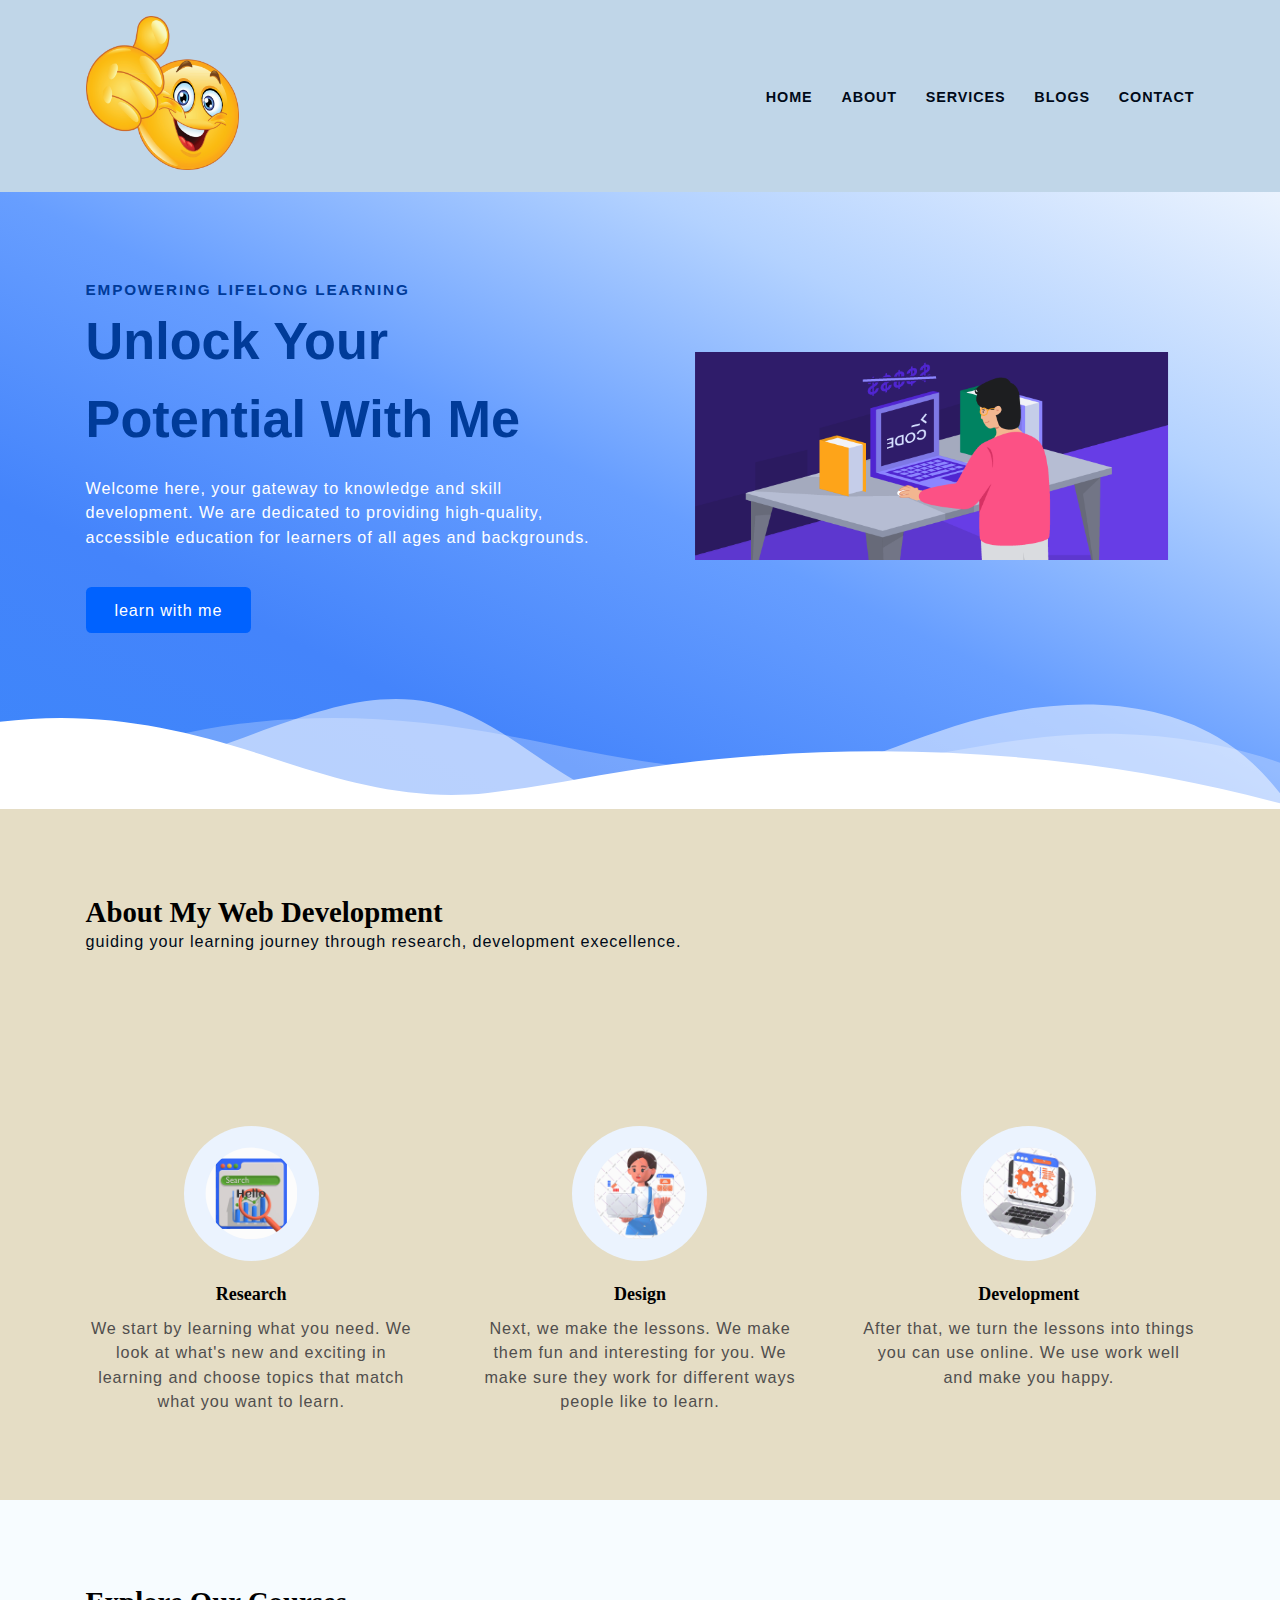
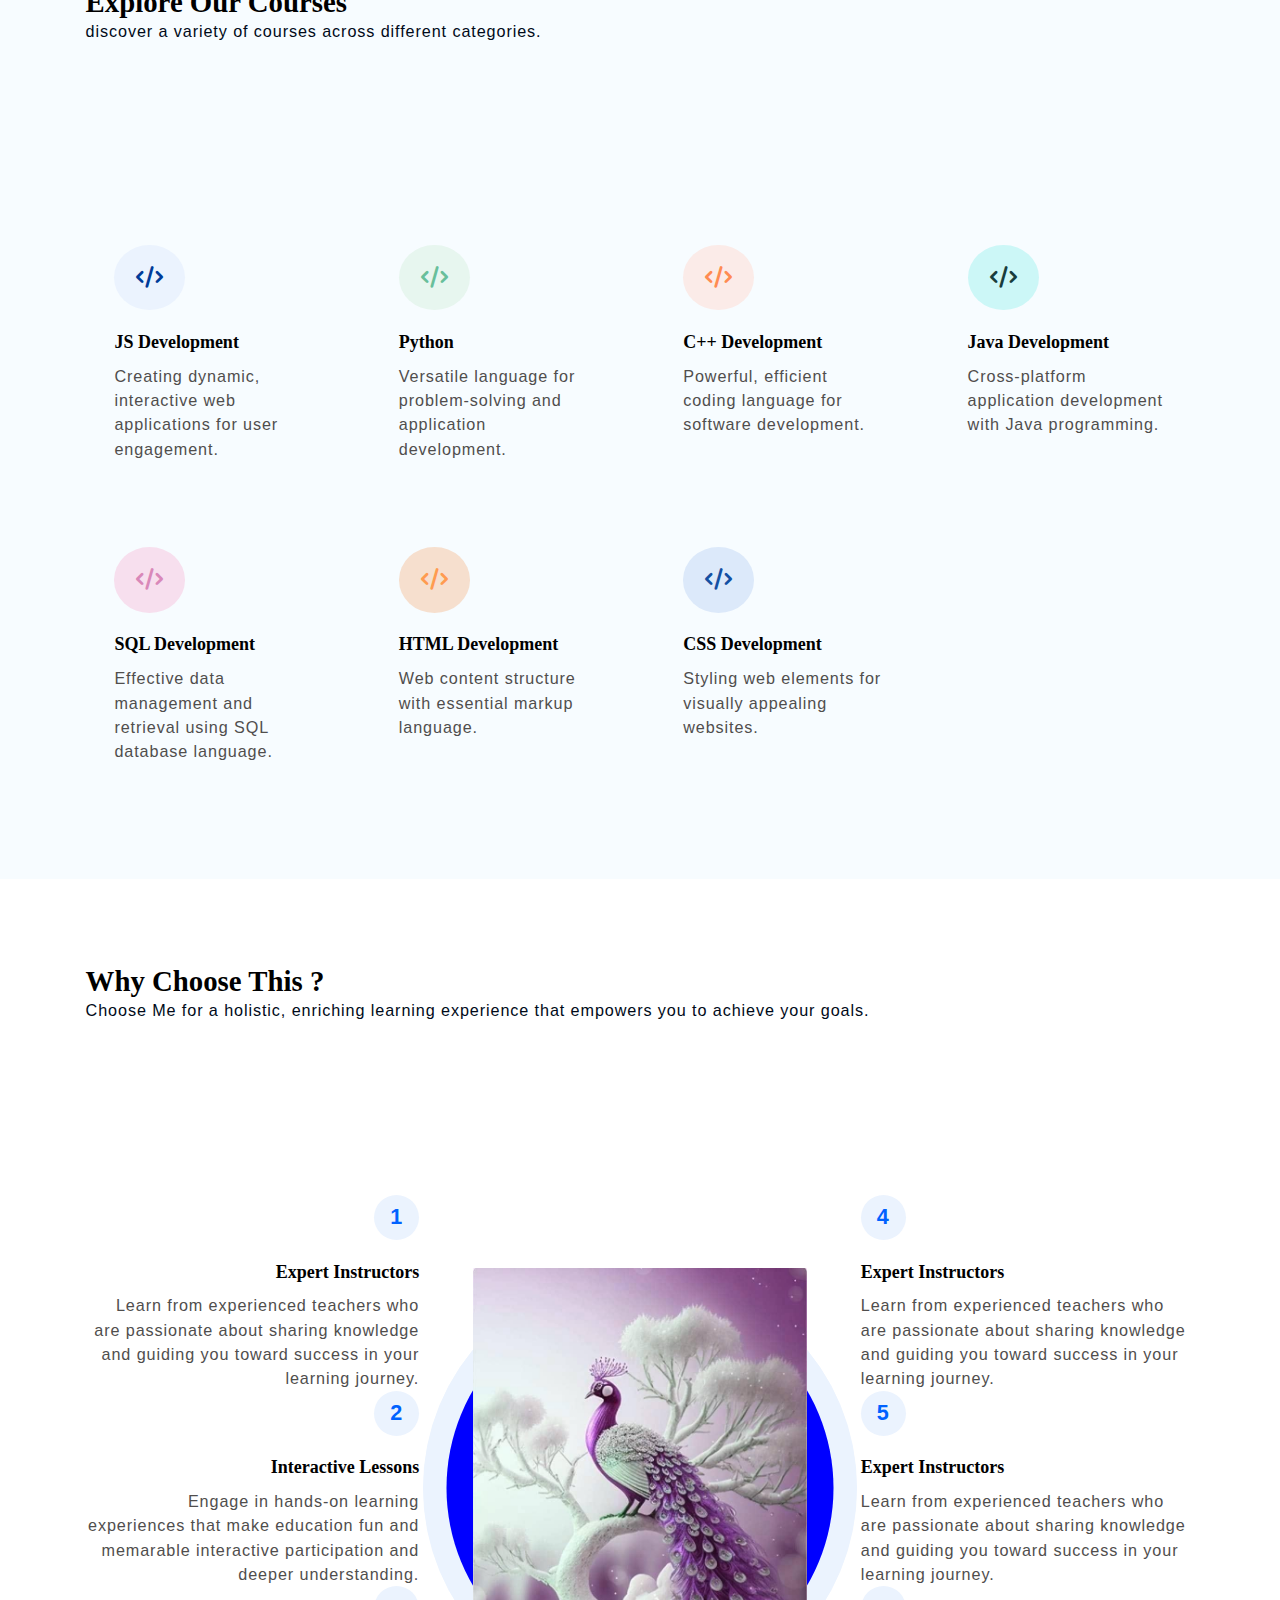
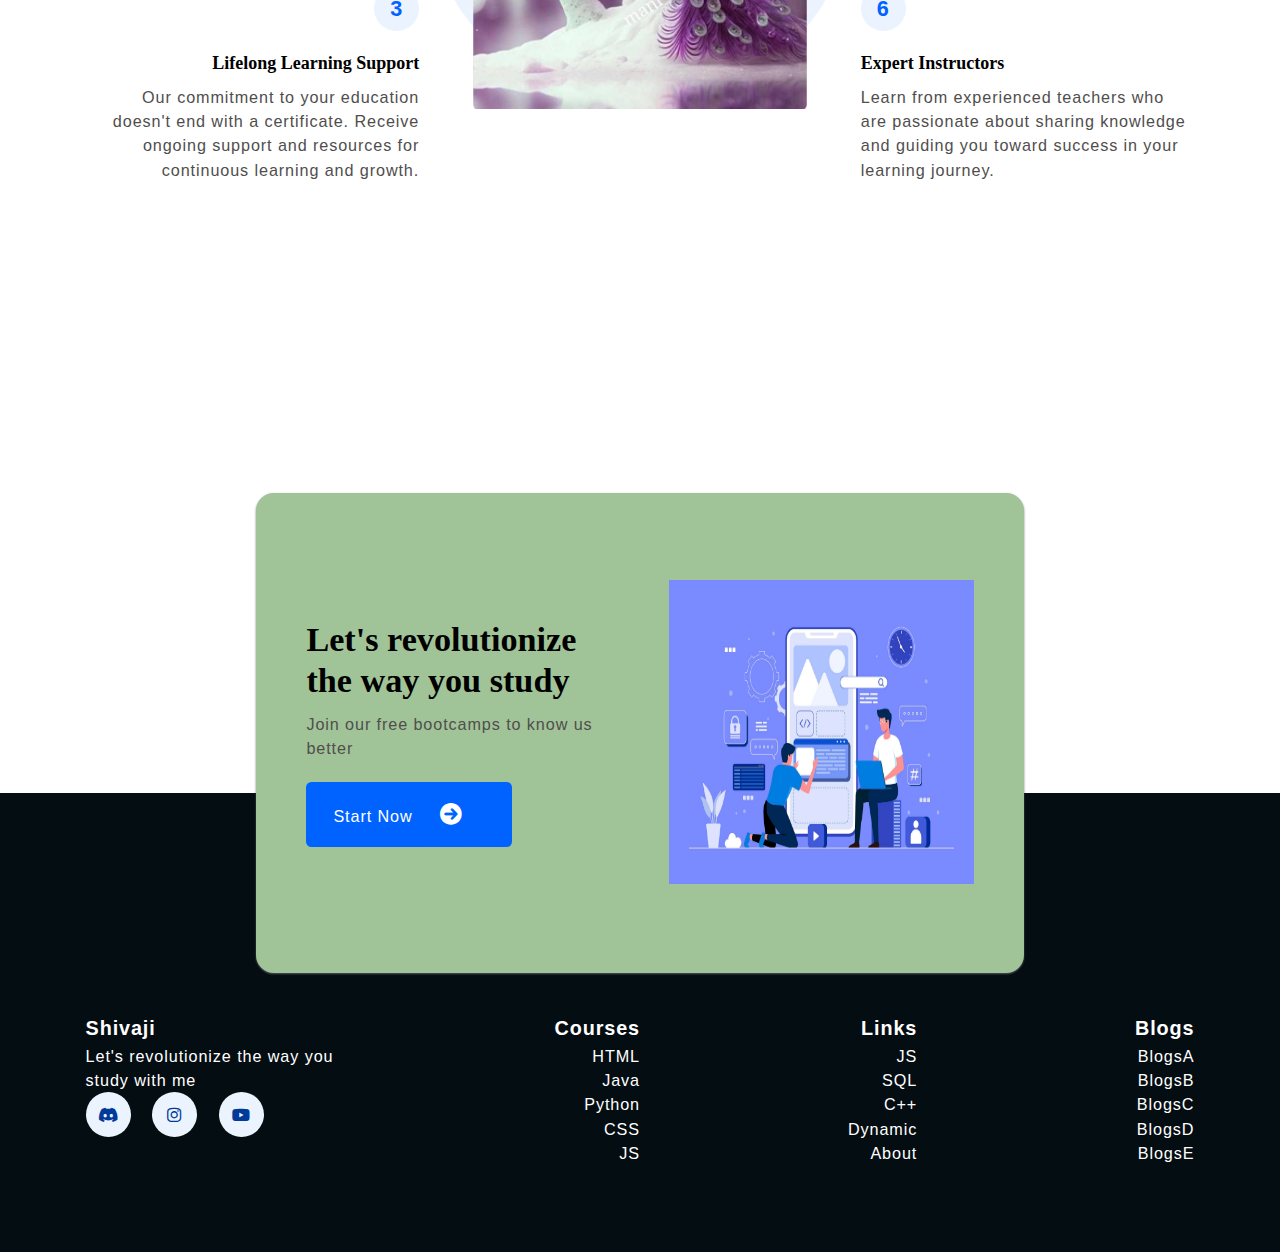
<file: index.html>
<!DOCTYPE html>
<html lang="en">

<head>
    <meta charset="UTF-8">
    <meta name="viewport" content="width=device-width, initial-scale=1.0">
    <title> CSS MultiPage </title>

    <link rel="stylesheet" href="https://cdnjs.cloudflare.com/ajax/libs/font-awesome/6.0.0/css/all.min.css"
        integrity="sha512-9usAa10IRO0HhonpyAIVpjrylPvoDwiPUiKdWk5t3PyolY1cOd4DSE0Ga+ri4AuTroPR5aQvXU9xC6qOPnzFeg=="
        crossorigin="anonymous" referrerpolicy="no-referrer" />


    <link rel="stylesheet" href="index.css">
<!-- Pasting the link of AOS Plugin for animation in the head tag -->
    <link rel="stylesheet" href="https://unpkg.com/aos@next/dist/aos.css" />

</head>

<body>
    <!-- Starting Home Section -->

    <!-- Starting Navbar Section -->
    <header class="section-navbar">
        <div class="container">
            <div class="navbar-brand" data-aos="fade-up">
                <a href="index.html">
                    <img src="Thums up.png" alt="image not found" width="30%" height="auto">
                </a>
            </div>
            <nav class="navbar">
                <ul>
                    <li class="nav-item">
                        <a href="/index.html" class="nav-link"> home
                        </a>
                    </li>
                    <li class="nav-item">
                        <a href="/about.html" class="nav-link"> about
                        </a>
                    </li>
                    <li class="nav-item">
                        <a href="/services.html" class="nav-link"> services
                        </a>
                    </li>
                    <li class="nav-item">
                        <a href="/blogs.html" class="nav-link"> blogs
                        </a>
                    </li>
                    <li class="nav-item">
                        <a href="/contact.html" class="nav-link"> contact
                        </a>
                    </li>
                </ul>
            </nav>
        </div>
    </header>
    <!-- Ending Navbar Section -->

    <!-- Starting Hero Section  -->

    <main>
        <div class="section-hero">
            <div class="container grid grid-two--cols">
                <div class="section-hero--content">
                    <p class="hero-subheading"> EMPOWERING LIFELONG LEARNING</p>
                    <h1 class="hero-heading">
                        unlock your potential with me
                    </h1>
                    <p class="hero-para">
                        Welcome here, your gateway to knowledge and skill development. We are dedicated to providing
                        high-quality, accessible education for learners of all ages and backgrounds.
                    </p>
                    <div class="hero-btn">
                        <a href="services.html" class="btn btn-white">
                            learn with me
                        </a>
                    </div>
                </div>
                <div class="section-hero--image"  data-aos="fade-right">
                    <figure>
                        <img src="/Code.png" alt="a 3d character doing coding stuff">
                    </figure>
                </div>
            </div>
        </div>
        <!-- Starting Shape Divider Section     -->

        <div class="custom-shape-divider-bottom-1711973241">
            <svg data-name="Layer 1" xmlns="http://www.w3.org/2000/svg" viewBox="0 0 1200 120"
                preserveAspectRatio="none">
                <path
                    d="M0,0V46.29c47.79,22.2,103.59,32.17,158,28,70.36-5.37,136.33-33.31,206.8-37.5C438.64,32.43,512.34,53.67,583,72.05c69.27,18,138.3,24.88,209.4,13.08,36.15-6,69.85-17.84,104.45-29.34C989.49,25,1113-14.29,1200,52.47V0Z"
                    opacity=".25" class="shape-fill"></path>
                <path
                    d="M0,0V15.81C13,36.92,27.64,56.86,47.69,72.05,99.41,111.27,165,111,224.58,91.58c31.15-10.15,60.09-26.07,89.67-39.8,40.92-19,84.73-46,130.83-49.67,36.26-2.85,70.9,9.42,98.6,31.56,31.77,25.39,62.32,62,103.63,73,40.44,10.79,81.35-6.69,119.13-24.28s75.16-39,116.92-43.05c59.73-5.85,113.28,22.88,168.9,38.84,30.2,8.66,59,6.17,87.09-7.5,22.43-10.89,48-26.93,60.65-49.24V0Z"
                    opacity=".5" class="shape-fill"></path>
                <path
                    d="M0,0V5.63C149.93,59,314.09,71.32,475.83,42.57c43-7.64,84.23-20.12,127.61-26.46,59-8.63,112.48,12.24,165.56,35.4C827.93,77.22,886,95.24,951.2,90c86.53-7,172.46-45.71,248.8-84.81V0Z"
                    class="shape-fill"></path>
            </svg>
        </div>

        <!-- Ending Shape Divider Section   -->
    </main>

    <!-- Ending Hero Section -->

    <!-- Ending Home Section -->



    <!-- Starting About Section  -->

    <section class="section-about">
        <div class="container">
            <h2 class="section-common-heading">
                about my web development
            </h2>
            <p class="section-common-subheading">
                guiding your learning journey through research, development execellence.
            </p>
        </div>

        <!--Starting Research Section Div -->

        <div class="container grid grid-three--cols">
            <div class="about-div">
                <div class="icon">
                    <img src="/Marketing Research.png" alt="research icon not found">
                </div>
                <h3 class="section-common--title"> Research </h3>
                <p>
                    We start by learning what you need. We look at what's new and exciting in learning and choose topics
                    that match what you want to learn.
                </p>
            </div>

            <div class="about-div">
                <div class="icon">
                    <img src="/UX Designer.png" alt="design icon not found">
                </div>
                <h3 class="section-common--title"> Design </h3>
                <p>
                    Next, we make the lessons. We make them fun and interesting for you. We make sure they work for
                    different ways people like to learn.
                </p>
            </div>

            <div class="about-div">
                <div class="icon">
                    <img src="/Web Development Configuration.png" alt="development icon not found">
                </div>
                <h3 class="section-common--title"> Development </h3>
                <p>
                    After that, we turn the lessons into things you can use online. We use work well and make you happy.
                </p>
            </div>
        </div>

        <!--Ending Research Section Div -->

    </section>

    <!-- Ending About Section  -->



    <!-- Starting Course Section  -->

    <section class="section-course">
        <div class="container">
            <h2 class="section-common-heading">
                explore our courses
            </h2>
            <p class="section-common-subheading">
                discover a variety of courses across different categories.
            </p>
        </div>

        <div class="container grid grid-four--cols">
            <div class="course-div">
                <div class="icon">
                    <!-- <i class="fa-brands fa-node-js"></i> -->
                    <!-- <i class="fa-brands fa-js"></i> -->
                    <i class="fa-solid fa-code"></i>
                </div>
                <h3 class="section-common--title"> JS Development </h3>
                <p>
                    Creating dynamic, interactive web applications for user engagement.
                </p>
            </div>

            <div class="course-div">
                <div class="icon">
                    <!-- <i class="fa-brands fa-node-js"></i> -->
                    <!-- <i class="fa-brands fa-js"></i> -->
                    <i class="fa-solid fa-code"></i>
                </div>
                <h3 class="section-common--title"> Python </h3>
                <p>
                    Versatile language for problem-solving and application development.
                </p>
            </div>

            <div class="course-div">
                <div class="icon">
                    <!-- <i class="fa-brands fa-node-js"></i> -->
                    <!-- <i class="fa-brands fa-js"></i> -->
                    <i class="fa-solid fa-code"></i>
                </div>
                <h3 class="section-common--title"> C++ Development </h3>
                <p>
                    Powerful, efficient coding language for software development.
                </p>
            </div>

            <div class="course-div">
                <div class="icon">
                    <!-- <i class="fa-brands fa-node-js"></i> -->
                    <!-- <i class="fa-brands fa-js"></i> -->
                    <i class="fa-solid fa-code"></i>
                </div>
                <h3 class="section-common--title"> Java Development </h3>
                <p>
                    Cross-platform application development with Java programming.
                </p>
            </div>

            <div class="course-div">
                <div class="icon">
                    <!-- <i class="fa-brands fa-node-js"></i> -->
                    <!-- <i class="fa-brands fa-js"></i> -->
                    <i class="fa-solid fa-code"></i>
                </div>
                <h3 class="section-common--title"> SQL Development </h3>
                <p>
                    Effective data management and retrieval using SQL database language.
                </p>
            </div>

            <div class="course-div">
                <div class="icon">
                    <!-- <i class="fa-brands fa-node-js"></i> -->
                    <!-- <i class="fa-brands fa-js"></i> -->
                    <i class="fa-solid fa-code"></i>
                </div>
                <h3 class="section-common--title"> HTML Development </h3>
                <p>
                    Web content structure with essential markup language.
                </p>
            </div>

            <div class="course-div">
                <div class="icon">
                    <!-- <i class="fa-brands fa-node-js"></i> -->
                    <!-- <i class="fa-brands fa-js"></i> -->
                    <i class="fa-solid fa-code"></i>
                </div>
                <h3 class="section-common--title"> CSS Development </h3>
                <p>
                    Styling web elements for visually appealing websites.
                </p>
            </div>

        </div>

    </section>

    <!-- Ending Course Section  -->


    <!-- Starting Service Section  -->
    <!-- Starting Why Choose Section  -->

    <section class="section-why--choose">
        <div class="container">
            <h2 class="section-common-heading">
                why choose this ?
            </h2>
            <p class="section-common-subheading">
                Choose Me for a holistic, enriching learning experience that empowers you to achieve your goals.
            </p>
        </div>



        <div class="container grid grid-three--cols">

            <!-- Starting Choose-Left--Div Section -->

            <div class="choose-left--div text-align--right">

                <div class="why-choose--div">
                    <p class="common-text--highlight"> 1 </p>
                    <h3 class="section-common--title"> expert instructors </h3>
                    <p>
                        Learn from experienced teachers who are passionate about sharing knowledge and guiding you
                        toward success in your learning journey.
                    </p>
                </div>

                <div class="why-choose--div">
                    <p class="common-text--highlight"> 2 </p>
                    <h3 class="section-common--title"> interactive lessons </h3>
                    <p>
                        Engage in hands-on learning experiences that make education fun and memarable interactive
                        participation and deeper understanding.
                    </p>
                </div>

                <div class="why-choose--div">
                    <p class="common-text--highlight"> 3 </p>
                    <h3 class="section-common--title"> lifelong learning support </h3>
                    <p>
                        Our commitment to your education doesn't end with a certificate. Receive ongoing support and
                        resources for continuous learning and growth.
                    </p>
                </div>

            </div>



            <!-- Ending Choose-Left--Div Section -->

            <!-- Starting Center Image Section -->

            <div class="choose-center--div">
                <figure>
                    <img src="/whitePeacock.jpg" alt="develop image not found" width="100%" height="auto">
                </figure>
            </div>

            <!-- Ending Center Image Section -->

            <!-- Starting Choose-Right--Div Section -->

            <div class="choose-right--div text-align--left">

                <div class="why-choose--div">
                    <p class="common-text--highlight"> 4 </p>
                    <h3 class="section-common--title"> expert instructors </h3>
                    <p>
                        Learn from experienced teachers who are passionate about sharing knowledge and guiding you
                        toward success in your learning journey.
                    </p>
                </div>

                <div class="why-choose--div">
                    <p class="common-text--highlight"> 5 </p>
                    <h3 class="section-common--title"> expert instructors </h3>
                    <p>
                        Learn from experienced teachers who are passionate about sharing knowledge and guiding you
                        toward success in your learning journey.
                    </p>
                </div>

                <div class="why-choose--div">
                    <p class="common-text--highlight"> 6 </p>
                    <h3 class="section-common--title"> expert instructors </h3>
                    <p>
                        Learn from experienced teachers who are passionate about sharing knowledge and guiding you
                        toward success in your learning journey.
                    </p>
                </div>

            </div>

            <!-- Ending Choose-Right--Div Section -->

        </div>


    </section>

    <!-- Ending Why Choose Section  -->
    <!-- Ending Service Section  -->


    <!-- Starting Contact Home Section   -->

    <section class="section-contact--homepage" id="section-contact--homepage">
        <div class="container grid grid-two--cols">
            <div class="contact-content">
                <h2 class="contact-title">
                    Let's revolutionize the way you study
                </h2>
                <p> Join our free bootcamps to know us better </p>

                <div class="btn">
                    <a href="contact.html">
                        start now <i class="fa-solid fa-arrow-circle-right"></i>
                    </a>
                </div>

            </div>

            <div class="contact-image">
                <img src="/Develop02.png" alt="Develop1 not found">
            </div>
        </div>
    </section>

    <!-- Ending Contact Home Section   -->


    <!-- Starting Footer Section -->

    <footer>
        <div class="container grid grid-four--cols">
            <!-- Starting Footer-1 Div -->
            <div class="footer-1--div">
                <div class="logo-brand">
                    <a href="index.html" class="footer-subheading"> Shivaji </a>
                </div>
                <p> Let's revolutionize the way you study with me</p>

                <div class="social-footer--icons">
                    <a href="https://discord.gg/fDuFEXfyyH" target="_blank">
                        <i class="fa-brands fa-discord"></i>
                    </a>
                    <a href="https://wwww.instagram.com" target="_blank">
                        <i class="fa-brands fa-instagram"></i>
                    </a>
                    <a href="https://www.youtube.com/@KG_Coding" target="_blank">
                        <i class="fa-brands fa-youtube"></i>
                    </a>
                </div>
            </div>
            <!-- Ending Footer-1 Div -->

            <!-- Starting Footer-2 Div -->
            <div class="footer-2--div">
                <p class="footer-subheading"> Courses </p>
                <ul>
                    <li><a href="index.html"> HTML </a></li>
                    <li><a href="index.html"> Java </a></li>
                    <li><a href="index.html"> Python </a></li>
                    <li><a href="index.html"> CSS </a></li>
                    <li><a href="index.html"> JS </a></li>
                </ul>
            </div>
            <!-- Ending Footer-2 Div -->

            <!-- Starting Footer-3 Div -->
            <div class="footer-3--div">
                <p class="footer-subheading"> Links </p>
                <ul>
                    <li><a href="index.html"> JS </a></li>
                    <li><a href="index.html"> SQL </a></li>
                    <li><a href="index.html"> C++ </a></li>
                    <li><a href="index.html"> Dynamic </a></li>
                    <li><a href="index.html"> About </a></li>
                </ul>
            </div>
            <!-- Ending Footer-3 Div -->

            <!-- Starting Footer-4 Div -->
            <div class="footer-4--div">
                <p class="footer-subheading"> Blogs </p>
                <ul>
                    <li><a href="index.html"> BlogsA </a></li>
                    <li><a href="index.html"> BlogsB </a></li>
                    <li><a href="index.html"> BlogsC </a></li>
                    <li><a href="index.html"> BlogsD </a></li>
                    <li><a href="index.html"> BlogsE </a></li>
                </ul>
            </div>
            <!-- Ending Footer-4 Div -->
        </div>
    </footer>

    <!-- Ending Footer Section -->

    <!-- Pasting the AOS Plugin Script from the github link(i.e, from https://github.com/michalsnik/aos) for the animation.
    Now use the code for animation purpose.-->
    <script src="https://unpkg.com/aos@next/dist/aos.js"></script>
    <script>
      AOS.init();
    </script>
</body>

</html>
</file>
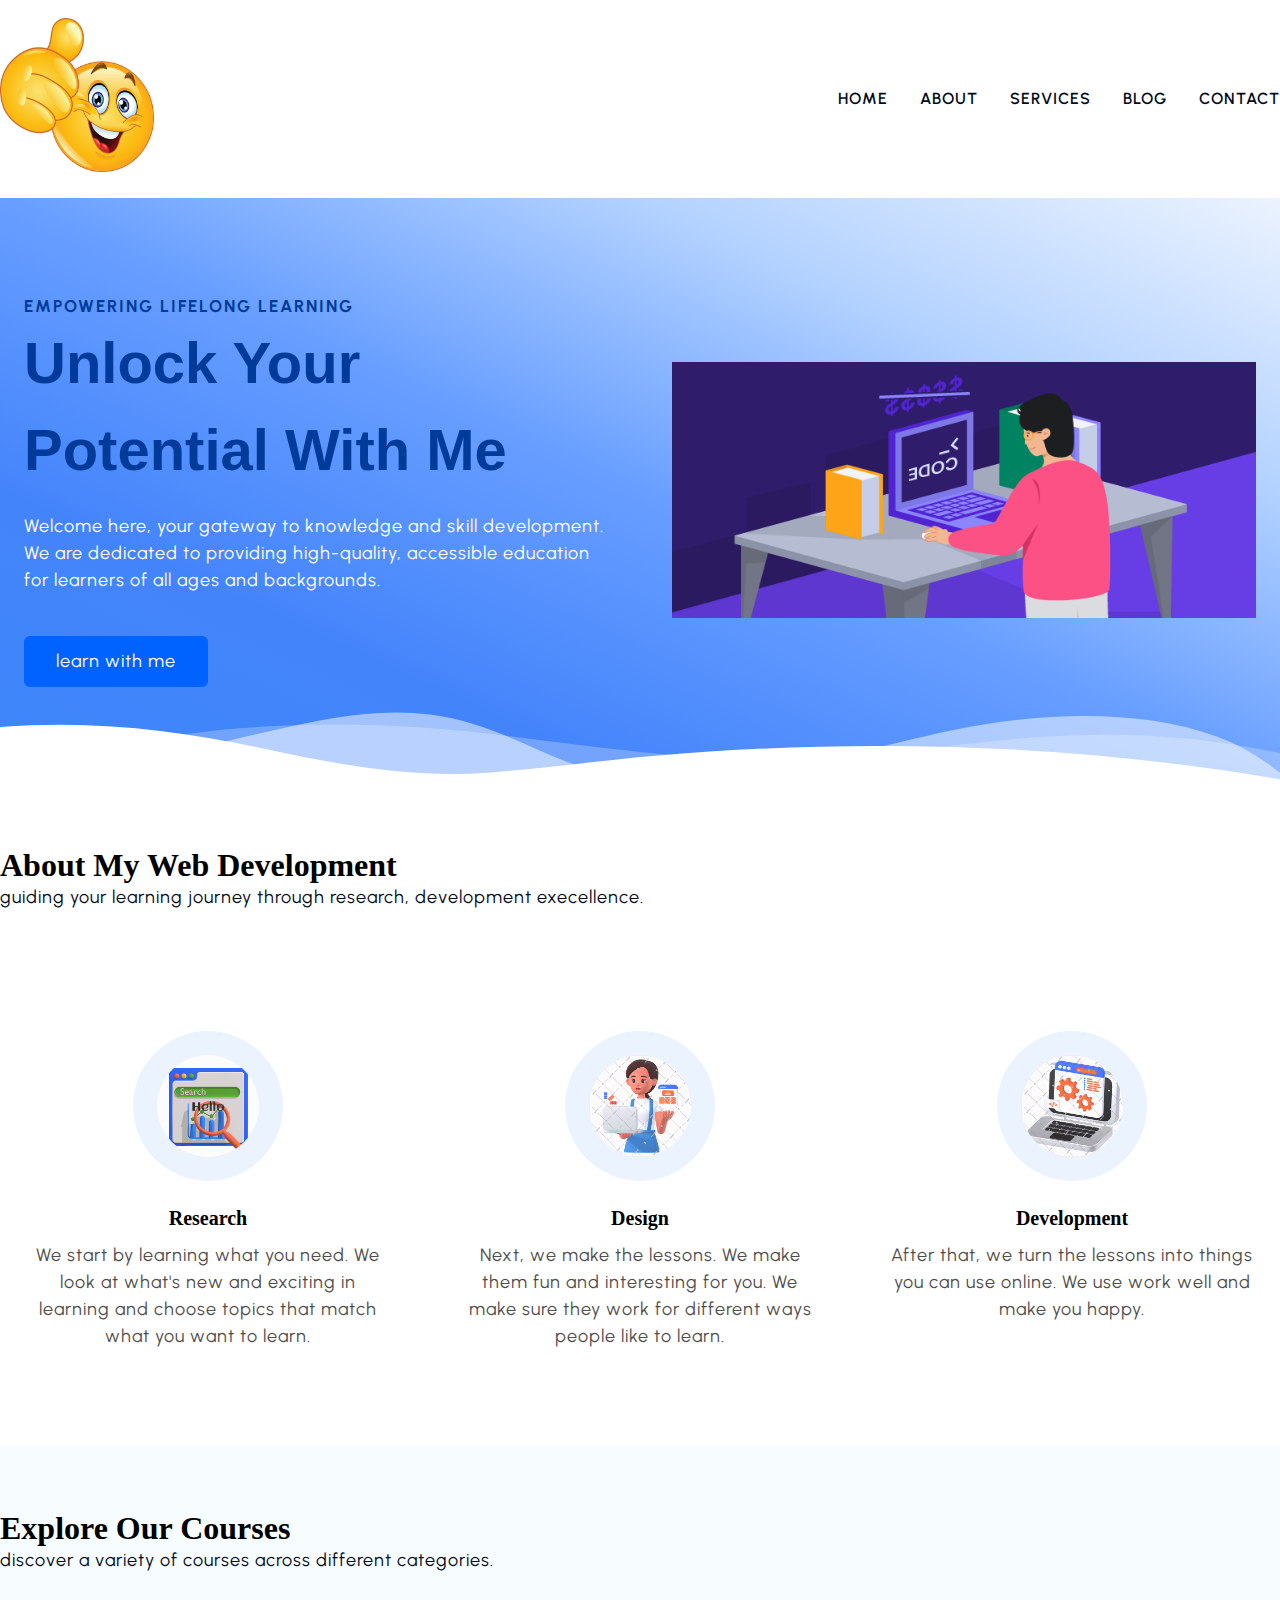
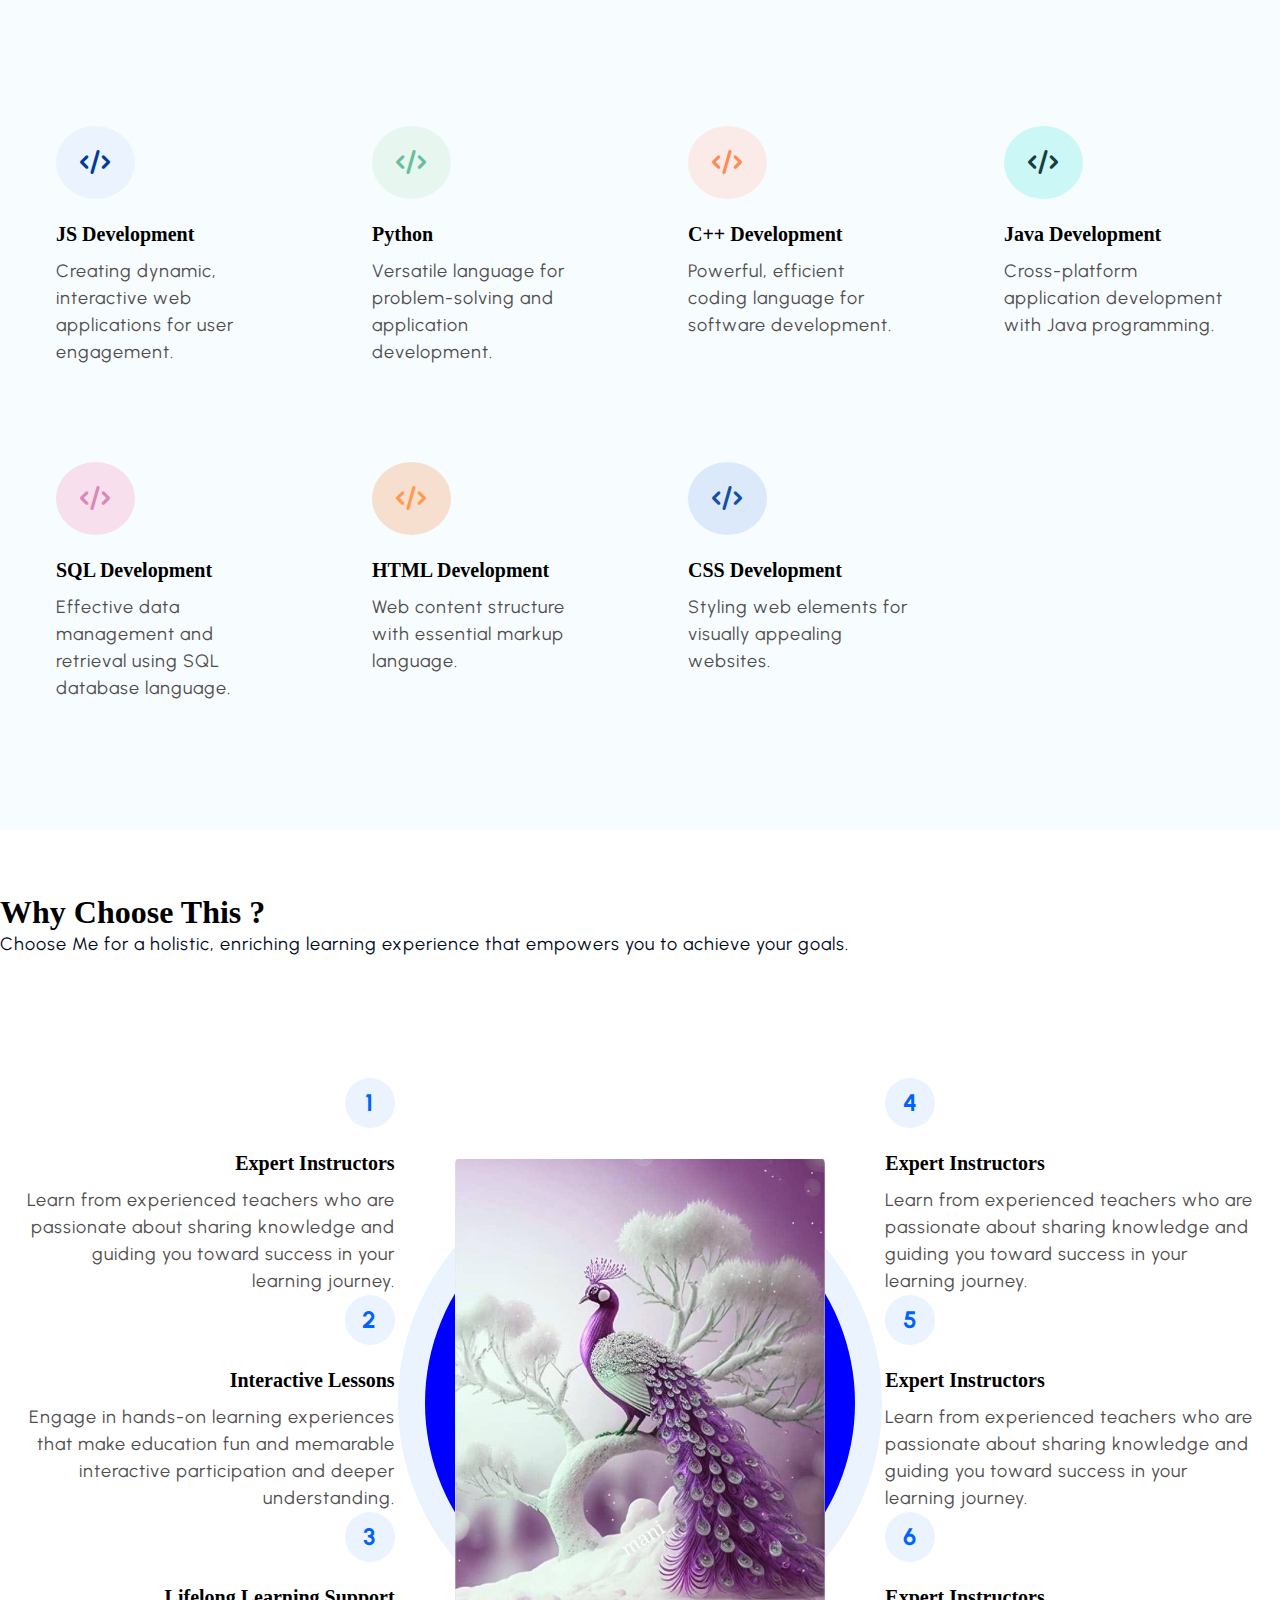
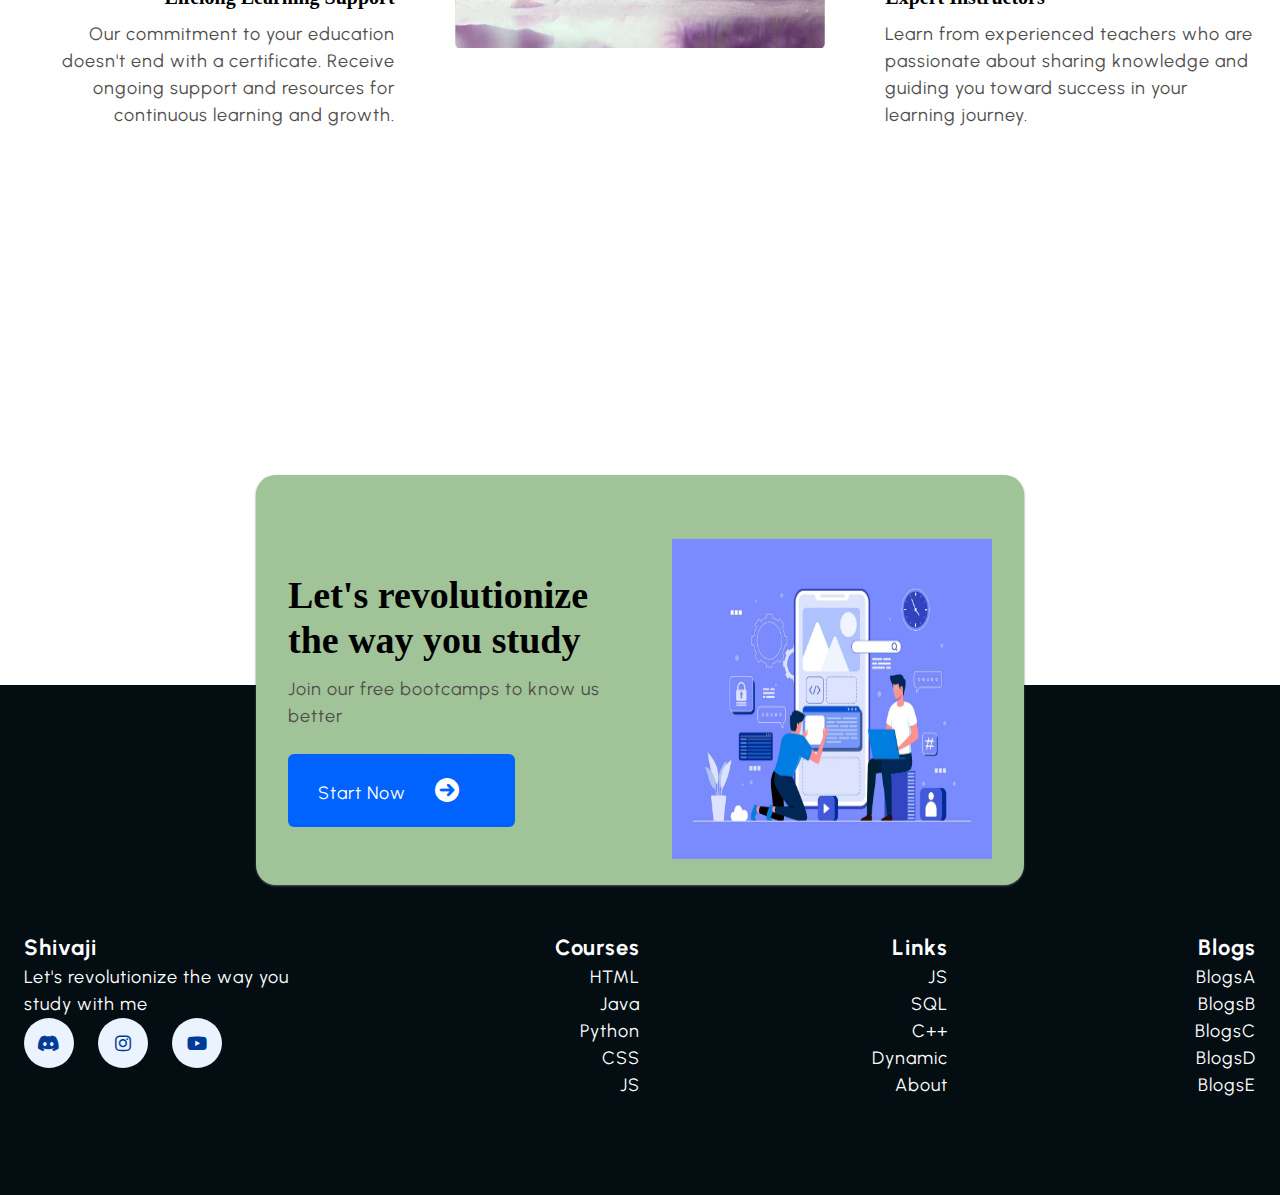
<file: 017--CSS_MultiPage_Website.html>
<!DOCTYPE html>
<html lang="en">

<head>

    <title> CSS MultiPage </title>

    <link rel="stylesheet" href="https://cdnjs.cloudflare.com/ajax/libs/font-awesome/6.0.0/css/all.min.css"
        integrity="sha512-9usAa10IRO0HhonpyAIVpjrylPvoDwiPUiKdWk5t3PyolY1cOd4DSE0Ga+ri4AuTroPR5aQvXU9xC6qOPnzFeg=="
        crossorigin="anonymous" referrerpolicy="no-referrer" />


    <link rel="stylesheet" href="017--CSS_MultiPage_Website.css">

</head>

<body>
    <!-- Starting Home Section -->

    <!-- Starting Navbar Section -->
    <header class="section-navbar">
        <div class="container">
            <div class="navbar-brand">
                <a href="index.html">
                    <img src="Thums up.png" alt="image not found" width="30%" height="auto">
                </a>
            </div>
            <nav class="navbar">
                <ul>
                    <li class="nav-item">
                        <a href="/" class="nav-link"> home
                        </a>
                    </li>
                    <li class="nav-item">
                        <a href="/about" class="nav-link"> about
                        </a>
                    </li>
                    <li class="nav-item">
                        <a href="/services" class="nav-link"> services
                        </a>
                    </li>
                    <li class="nav-item">
                        <a href="/blog" class="nav-link"> blog
                        </a>
                    </li>
                    <li class="nav-item">
                        <a href="/contact" class="nav-link"> contact
                        </a>
                    </li>
                </ul>
            </nav>
        </div>
    </header>
    <!-- Ending Navbar Section -->

    <!-- Starting Hero Section  -->

    <main>
        <div class="section-hero">
            <div class="container grid grid-two--cols">
                <div class="section-hero--content">
                    <p class="hero-subheading"> EMPOWERING LIFELONG LEARNING</p>
                    <h1 class="hero-heading">
                        unlock your potential with me
                    </h1>
                    <p class="hero-para">
                        Welcome here, your gateway to knowledge and skill development. We are dedicated to providing
                        high-quality, accessible education for learners of all ages and backgrounds.
                    </p>
                    <div class="hero-btn">
                        <a href="services.html" class="btn btn-white">
                            learn with me
                        </a>
                    </div>
                </div>
                <div class="section-hero--image">
                    <figure>
                        <img src="/Code.png" alt="a 3d character doing coding stuff">
                    </figure>
                </div>
            </div>
        </div>
        <!-- Starting Shape Divider Section     -->

        <div class="custom-shape-divider-bottom-1711973241">
            <svg data-name="Layer 1" xmlns="http://www.w3.org/2000/svg" viewBox="0 0 1200 120"
                preserveAspectRatio="none">
                <path
                    d="M0,0V46.29c47.79,22.2,103.59,32.17,158,28,70.36-5.37,136.33-33.31,206.8-37.5C438.64,32.43,512.34,53.67,583,72.05c69.27,18,138.3,24.88,209.4,13.08,36.15-6,69.85-17.84,104.45-29.34C989.49,25,1113-14.29,1200,52.47V0Z"
                    opacity=".25" class="shape-fill"></path>
                <path
                    d="M0,0V15.81C13,36.92,27.64,56.86,47.69,72.05,99.41,111.27,165,111,224.58,91.58c31.15-10.15,60.09-26.07,89.67-39.8,40.92-19,84.73-46,130.83-49.67,36.26-2.85,70.9,9.42,98.6,31.56,31.77,25.39,62.32,62,103.63,73,40.44,10.79,81.35-6.69,119.13-24.28s75.16-39,116.92-43.05c59.73-5.85,113.28,22.88,168.9,38.84,30.2,8.66,59,6.17,87.09-7.5,22.43-10.89,48-26.93,60.65-49.24V0Z"
                    opacity=".5" class="shape-fill"></path>
                <path
                    d="M0,0V5.63C149.93,59,314.09,71.32,475.83,42.57c43-7.64,84.23-20.12,127.61-26.46,59-8.63,112.48,12.24,165.56,35.4C827.93,77.22,886,95.24,951.2,90c86.53-7,172.46-45.71,248.8-84.81V0Z"
                    class="shape-fill"></path>
            </svg>
        </div>

        <!-- Ending Shape Divider Section   -->
    </main>

    <!-- Ending Hero Section -->

    <!-- Ending Home Section -->



    <!-- Starting About Section  -->

    <section class="section-about">
        <div class="container">
            <h2 class="section-common-heading">
                about my web development
            </h2>
            <p class="section-common-subheading">
                guiding your learning journey through research, development execellence.
            </p>
        </div>

        <!--Starting Research Section Div -->

        <div class="container grid grid-three--cols">
            <div class="about-div">
                <div class="icon">
                    <img src="/Marketing Research.png" alt="research icon not found">
                </div>
                <h3 class="section-common--title"> Research </h3>
                <p>
                    We start by learning what you need. We look at what's new and exciting in learning and choose topics
                    that match what you want to learn.
                </p>
            </div>

            <div class="about-div">
                <div class="icon">
                    <img src="/UX Designer.png" alt="design icon not found">
                </div>
                <h3 class="section-common--title"> Design </h3>
                <p>
                    Next, we make the lessons. We make them fun and interesting for you. We make sure they work for
                    different ways people like to learn.
                </p>
            </div>

            <div class="about-div">
                <div class="icon">
                    <img src="/Web Development Configuration.png" alt="development icon not found">
                </div>
                <h3 class="section-common--title"> Development </h3>
                <p>
                    After that, we turn the lessons into things you can use online. We use work well and make you happy.
                </p>
            </div>
        </div>

        <!--Ending Research Section Div -->

    </section>

    <!-- Ending About Section  -->



    <!-- Starting Course Section  -->

    <section class="section-course">
        <div class="container">
            <h2 class="section-common-heading">
                explore our courses
            </h2>
            <p class="section-common-subheading">
                discover a variety of courses across different categories.
            </p>
        </div>

        <div class="container grid grid-four--cols">
            <div class="course-div">
                <div class="icon">
                    <!-- <i class="fa-brands fa-node-js"></i> -->
                    <!-- <i class="fa-brands fa-js"></i> -->
                    <i class="fa-solid fa-code"></i>
                </div>
                <h3 class="section-common--title"> JS Development </h3>
                <p>
                    Creating dynamic, interactive web applications for user engagement.
                </p>
            </div>

            <div class="course-div">
                <div class="icon">
                    <!-- <i class="fa-brands fa-node-js"></i> -->
                    <!-- <i class="fa-brands fa-js"></i> -->
                    <i class="fa-solid fa-code"></i>
                </div>
                <h3 class="section-common--title"> Python </h3>
                <p>
                    Versatile language for problem-solving and application development.
                </p>
            </div>

            <div class="course-div">
                <div class="icon">
                    <!-- <i class="fa-brands fa-node-js"></i> -->
                    <!-- <i class="fa-brands fa-js"></i> -->
                    <i class="fa-solid fa-code"></i>
                </div>
                <h3 class="section-common--title"> C++ Development </h3>
                <p>
                    Powerful, efficient coding language for software development.
                </p>
            </div>

            <div class="course-div">
                <div class="icon">
                    <!-- <i class="fa-brands fa-node-js"></i> -->
                    <!-- <i class="fa-brands fa-js"></i> -->
                    <i class="fa-solid fa-code"></i>
                </div>
                <h3 class="section-common--title"> Java Development </h3>
                <p>
                    Cross-platform application development with Java programming.
                </p>
            </div>

            <div class="course-div">
                <div class="icon">
                    <!-- <i class="fa-brands fa-node-js"></i> -->
                    <!-- <i class="fa-brands fa-js"></i> -->
                    <i class="fa-solid fa-code"></i>
                </div>
                <h3 class="section-common--title"> SQL Development </h3>
                <p>
                    Effective data management and retrieval using SQL database language.
                </p>
            </div>

            <div class="course-div">
                <div class="icon">
                    <!-- <i class="fa-brands fa-node-js"></i> -->
                    <!-- <i class="fa-brands fa-js"></i> -->
                    <i class="fa-solid fa-code"></i>
                </div>
                <h3 class="section-common--title"> HTML Development </h3>
                <p>
                    Web content structure with essential markup language.
                </p>
            </div>

            <div class="course-div">
                <div class="icon">
                    <!-- <i class="fa-brands fa-node-js"></i> -->
                    <!-- <i class="fa-brands fa-js"></i> -->
                    <i class="fa-solid fa-code"></i>
                </div>
                <h3 class="section-common--title"> CSS Development </h3>
                <p>
                    Styling web elements for visually appealing websites.
                </p>
            </div>

        </div>

    </section>

    <!-- Ending Course Section  -->


    <!-- Starting Service Section  -->
    <!-- Starting Why Choose Section  -->

    <section class="section-why--choose">
        <div class="container">
            <h2 class="section-common-heading">
                why choose this ?
            </h2>
            <p class="section-common-subheading">
                Choose Me for a holistic, enriching learning experience that empowers you to achieve your goals.
            </p>
        </div>



        <div class="container grid grid-three--cols">

            <!-- Starting Choose-Left--Div Section -->

            <div class="choose-left--div text-align--right">

                <div class="why-choose--div">
                    <p class="common-text--highlight"> 1 </p>
                    <h3 class="section-common--title"> expert instructors </h3>
                    <p>
                        Learn from experienced teachers who are passionate about sharing knowledge and guiding you
                        toward success in your learning journey.
                    </p>
                </div>

                <div class="why-choose--div">
                    <p class="common-text--highlight"> 2 </p>
                    <h3 class="section-common--title"> interactive lessons </h3>
                    <p>
                        Engage in hands-on learning experiences that make education fun and memarable interactive
                        participation and deeper understanding.
                    </p>
                </div>

                <div class="why-choose--div">
                    <p class="common-text--highlight"> 3 </p>
                    <h3 class="section-common--title"> lifelong learning support </h3>
                    <p>
                        Our commitment to your education doesn't end with a certificate. Receive ongoing support and
                        resources for continuous learning and growth.
                    </p>
                </div>

            </div>



            <!-- Ending Choose-Left--Div Section -->

            <!-- Starting Center Image Section -->

            <div class="choose-center--div">
                <figure>
                    <img src="/whitePeacock.jpg" alt="develop image not found" width="100%" height="auto">
                </figure>
            </div>

            <!-- Ending Center Image Section -->

            <!-- Starting Choose-Right--Div Section -->

            <div class="choose-right--div text-align--left">

                <div class="why-choose--div">
                    <p class="common-text--highlight"> 4 </p>
                    <h3 class="section-common--title"> expert instructors </h3>
                    <p>
                        Learn from experienced teachers who are passionate about sharing knowledge and guiding you
                        toward success in your learning journey.
                    </p>
                </div>

                <div class="why-choose--div">
                    <p class="common-text--highlight"> 5 </p>
                    <h3 class="section-common--title"> expert instructors </h3>
                    <p>
                        Learn from experienced teachers who are passionate about sharing knowledge and guiding you
                        toward success in your learning journey.
                    </p>
                </div>

                <div class="why-choose--div">
                    <p class="common-text--highlight"> 6 </p>
                    <h3 class="section-common--title"> expert instructors </h3>
                    <p>
                        Learn from experienced teachers who are passionate about sharing knowledge and guiding you
                        toward success in your learning journey.
                    </p>
                </div>

            </div>

            <!-- Ending Choose-Right--Div Section -->

        </div>


    </section>

    <!-- Ending Why Choose Section  -->
    <!-- Ending Service Section  -->


    <!-- Starting Contact Home Section   -->

    <section class="section-contact--homepage" id="section-contact--homepage">
        <div class="container grid grid-two--cols">
            <div class="contact-content">
                <h2 class="contact-title">
                    Let's revolutionize the way you study
                </h2>
                <p> Join our free bootcamps to know us better </p>

                <div class="btn">
                    <a href="contact.html">
                        start now <i class="fa-solid fa-arrow-circle-right"></i>
                    </a>
                </div>

            </div>

            <div class="contact-image">
                <img src="/Develop02.png" alt="Develop1 not found">
            </div>
        </div>
    </section>

    <!-- Ending Contact Home Section   -->


    <!-- Starting Footer Section -->

    <footer>
        <div class="container grid grid-four--cols">
            <!-- Starting Footer-1 Div -->
            <div class="footer-1--div">
                <div class="logo-brand">
                    <a href="index.html" class="footer-subheading"> Shivaji </a>
                </div>
                <p> Let's revolutionize the way you study with me</p>

                <div class="social-footer--icons">
                    <a href="https://discord.gg/fDuFEXfyyH" target="_blank">
                        <i class="fa-brands fa-discord"></i>
                    </a>
                    <a href="https://wwww.instagram.com" target="_blank">
                        <i class="fa-brands fa-instagram"></i>
                    </a>
                    <a href="https://www.youtube.com/@KG_Coding" target="_blank">
                        <i class="fa-brands fa-youtube"></i>
                    </a>
                </div>
            </div>
            <!-- Ending Footer-1 Div -->

            <!-- Starting Footer-2 Div -->
            <div class="footer-2--div">
                <p class="footer-subheading"> Courses </p>
                <ul>
                    <li><a href="index.html"> HTML </a></li>
                    <li><a href="index.html"> Java </a></li>
                    <li><a href="index.html"> Python </a></li>
                    <li><a href="index.html"> CSS </a></li>
                    <li><a href="index.html"> JS </a></li>
                </ul>
            </div>
            <!-- Ending Footer-2 Div -->

            <!-- Starting Footer-3 Div -->
            <div class="footer-3--div">
                <p class="footer-subheading"> Links </p>
                <ul>
                    <li><a href="index.html"> JS </a></li>
                    <li><a href="index.html"> SQL </a></li>
                    <li><a href="index.html"> C++ </a></li>
                    <li><a href="index.html"> Dynamic </a></li>
                    <li><a href="index.html"> About </a></li>
                </ul>
            </div>
            <!-- Ending Footer-3 Div -->

            <!-- Starting Footer-4 Div -->
            <div class="footer-4--div">
                <p class="footer-subheading"> Blogs </p>
                <ul>
                    <li><a href="index.html"> BlogsA </a></li>
                    <li><a href="index.html"> BlogsB </a></li>
                    <li><a href="index.html"> BlogsC </a></li>
                    <li><a href="index.html"> BlogsD </a></li>
                    <li><a href="index.html"> BlogsE </a></li>
                </ul>
            </div>
            <!-- Ending Footer-4 Div -->
        </div>
    </footer>

    <!-- Ending Footer Section -->

</body>

</html>
</file>
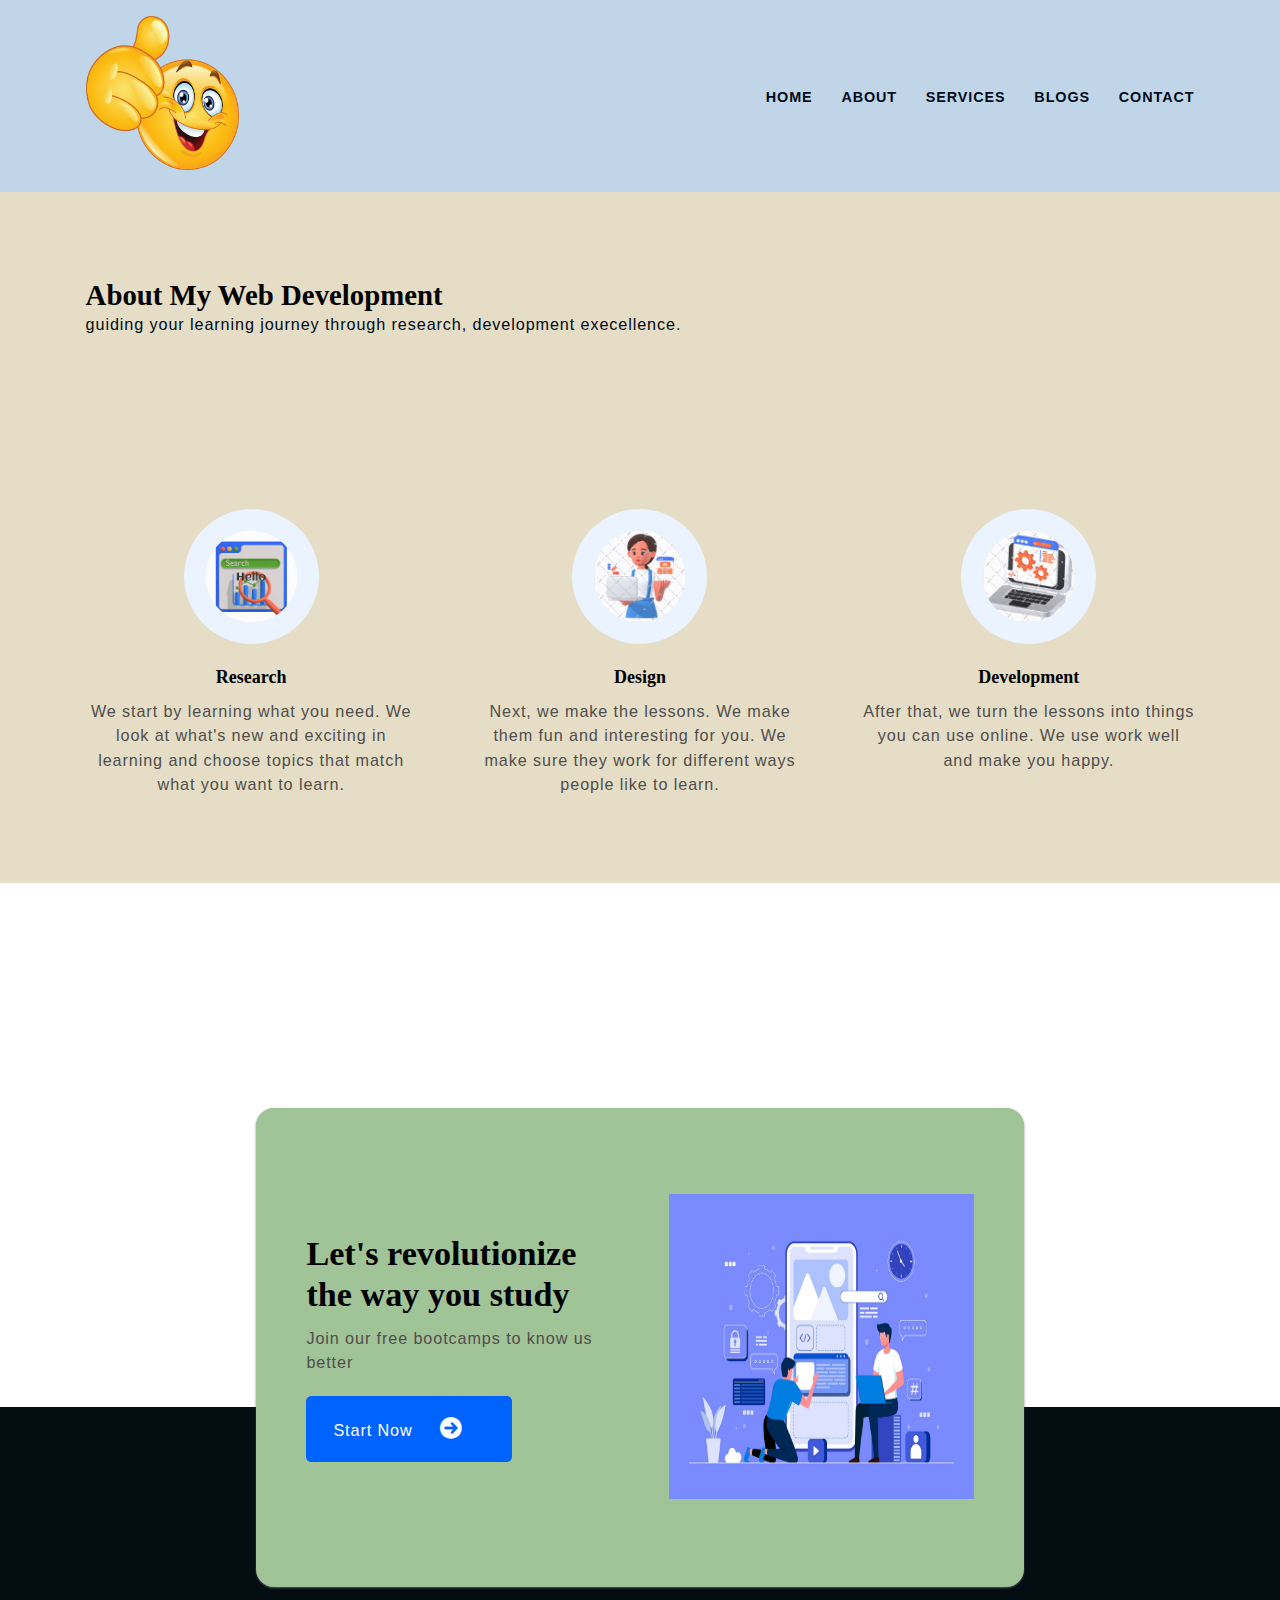
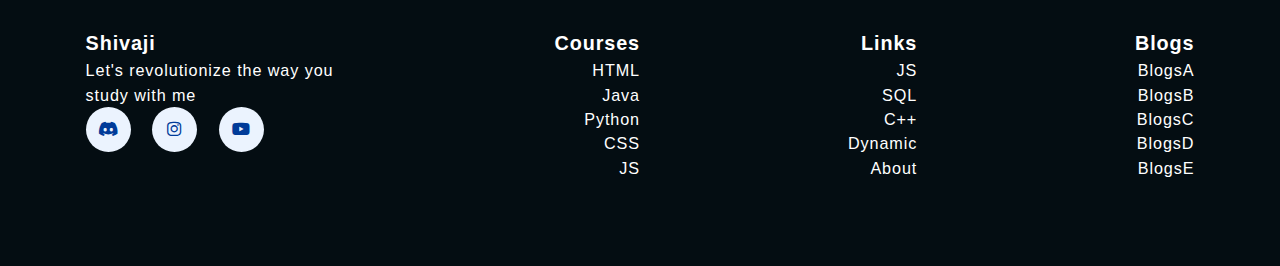
<file: about.html>
<!DOCTYPE html>
<html lang="en">

<head>
    <meta charset="UTF-8">
    <meta name="viewport" content="width=device-width, initial-scale=1.0">
    <title> about </title>

    <link rel="stylesheet" href="https://cdnjs.cloudflare.com/ajax/libs/font-awesome/6.0.0/css/all.min.css"
        integrity="sha512-9usAa10IRO0HhonpyAIVpjrylPvoDwiPUiKdWk5t3PyolY1cOd4DSE0Ga+ri4AuTroPR5aQvXU9xC6qOPnzFeg=="
        crossorigin="anonymous" referrerpolicy="no-referrer" />


    <link rel="stylesheet" href="index.css">

</head>

<body>
    <!-- Starting Home Section -->

    <!-- Starting Navbar Section -->
    <header class="section-navbar">
        <div class="container">
            <div class="navbar-brand">
                <a href="index.html">
                    <img src="Thums up.png" alt="image not found" width="30%" height="auto">
                </a>
            </div>
            <nav class="navbar">
                <ul>
                    <li class="nav-item">
                        <a href="/index.html" class="nav-link"> home
                        </a>
                    </li>
                    <li class="nav-item">
                        <a href="/about.html" class="nav-link"> about
                        </a>
                    </li>
                    <li class="nav-item">
                        <a href="/services.html" class="nav-link"> services
                        </a>
                    </li>
                    <li class="nav-item">
                        <a href="/blogs.html" class="nav-link"> blogs
                        </a>
                    </li>
                    <li class="nav-item">
                        <a href="/contact.html" class="nav-link"> contact
                        </a>
                    </li>
                </ul>
            </nav>
        </div>
    </header>

    <!-- Ending Navbar Section -->

    <!-- Starting About Section  -->

    <section class="section-about">
        <div class="container">
            <h2 class="section-common-heading">
                about my web development
            </h2>
            <p class="section-common-subheading">
                guiding your learning journey through research, development execellence.
            </p>
        </div>

        <!--Starting Research Section Div -->

        <div class="container grid grid-three--cols">
            <div class="about-div">
                <div class="icon">
                    <img src="/Marketing Research.png" alt="research icon not found">
                </div>
                <h3 class="section-common--title"> Research </h3>
                <p>
                    We start by learning what you need. We look at what's new and exciting in learning and choose topics
                    that match what you want to learn.
                </p>
            </div>

            <div class="about-div">
                <div class="icon">
                    <img src="/UX Designer.png" alt="design icon not found">
                </div>
                <h3 class="section-common--title"> Design </h3>
                <p>
                    Next, we make the lessons. We make them fun and interesting for you. We make sure they work for
                    different ways people like to learn.
                </p>
            </div>

            <div class="about-div">
                <div class="icon">
                    <img src="/Web Development Configuration.png" alt="development icon not found">
                </div>
                <h3 class="section-common--title"> Development </h3>
                <p>
                    After that, we turn the lessons into things you can use online. We use work well and make you happy.
                </p>
            </div>
        </div>

        <!--Ending Research Section Div -->

    </section>

    <!-- Ending About Section  -->

    <!-- Starting Contact Home Section   -->

    <section class="section-contact--homepage" id="section-contact--homepage">
        <div class="container grid grid-two--cols">
            <div class="contact-content">
                <h2 class="contact-title">
                    Let's revolutionize the way you study
                </h2>
                <p> Join our free bootcamps to know us better </p>

                <div class="btn">
                    <a href="contact.html">
                        start now <i class="fa-solid fa-arrow-circle-right"></i>
                    </a>
                </div>

            </div>

            <div class="contact-image">
                <img src="/Develop02.png" alt="Develop1 not found">
            </div>
        </div>
    </section>

    <!-- Ending Contact Home Section   -->


    <!-- Starting Footer Section -->

    <footer>
        <div class="container grid grid-four--cols">
            <!-- Starting Footer-1 Div -->
            <div class="footer-1--div">
                <div class="logo-brand">
                    <a href="index.html" class="footer-subheading"> Shivaji </a>
                </div>
                <p> Let's revolutionize the way you study with me</p>

                <div class="social-footer--icons">
                    <a href="https://discord.gg/fDuFEXfyyH" target="_blank">
                        <i class="fa-brands fa-discord"></i>
                    </a>
                    <a href="https://wwww.instagram.com" target="_blank">
                        <i class="fa-brands fa-instagram"></i>
                    </a>
                    <a href="https://www.youtube.com/@KG_Coding" target="_blank">
                        <i class="fa-brands fa-youtube"></i>
                    </a>
                </div>
            </div>
            <!-- Ending Footer-1 Div -->

            <!-- Starting Footer-2 Div -->
            <div class="footer-2--div">
                <p class="footer-subheading"> Courses </p>
                <ul>
                    <li><a href="index.html"> HTML </a></li>
                    <li><a href="index.html"> Java </a></li>
                    <li><a href="index.html"> Python </a></li>
                    <li><a href="index.html"> CSS </a></li>
                    <li><a href="index.html"> JS </a></li>
                </ul>
            </div>
            <!-- Ending Footer-2 Div -->

            <!-- Starting Footer-3 Div -->
            <div class="footer-3--div">
                <p class="footer-subheading"> Links </p>
                <ul>
                    <li><a href="index.html"> JS </a></li>
                    <li><a href="index.html"> SQL </a></li>
                    <li><a href="index.html"> C++ </a></li>
                    <li><a href="index.html"> Dynamic </a></li>
                    <li><a href="index.html"> About </a></li>
                </ul>
            </div>
            <!-- Ending Footer-3 Div -->

            <!-- Starting Footer-4 Div -->
            <div class="footer-4--div">
                <p class="footer-subheading"> Blogs </p>
                <ul>
                    <li><a href="index.html"> BlogsA </a></li>
                    <li><a href="index.html"> BlogsB </a></li>
                    <li><a href="index.html"> BlogsC </a></li>
                    <li><a href="index.html"> BlogsD </a></li>
                    <li><a href="index.html"> BlogsE </a></li>
                </ul>
            </div>
            <!-- Ending Footer-4 Div -->
        </div>
    </footer>

    <!-- Ending Footer Section -->

</body>

</html>
</file>
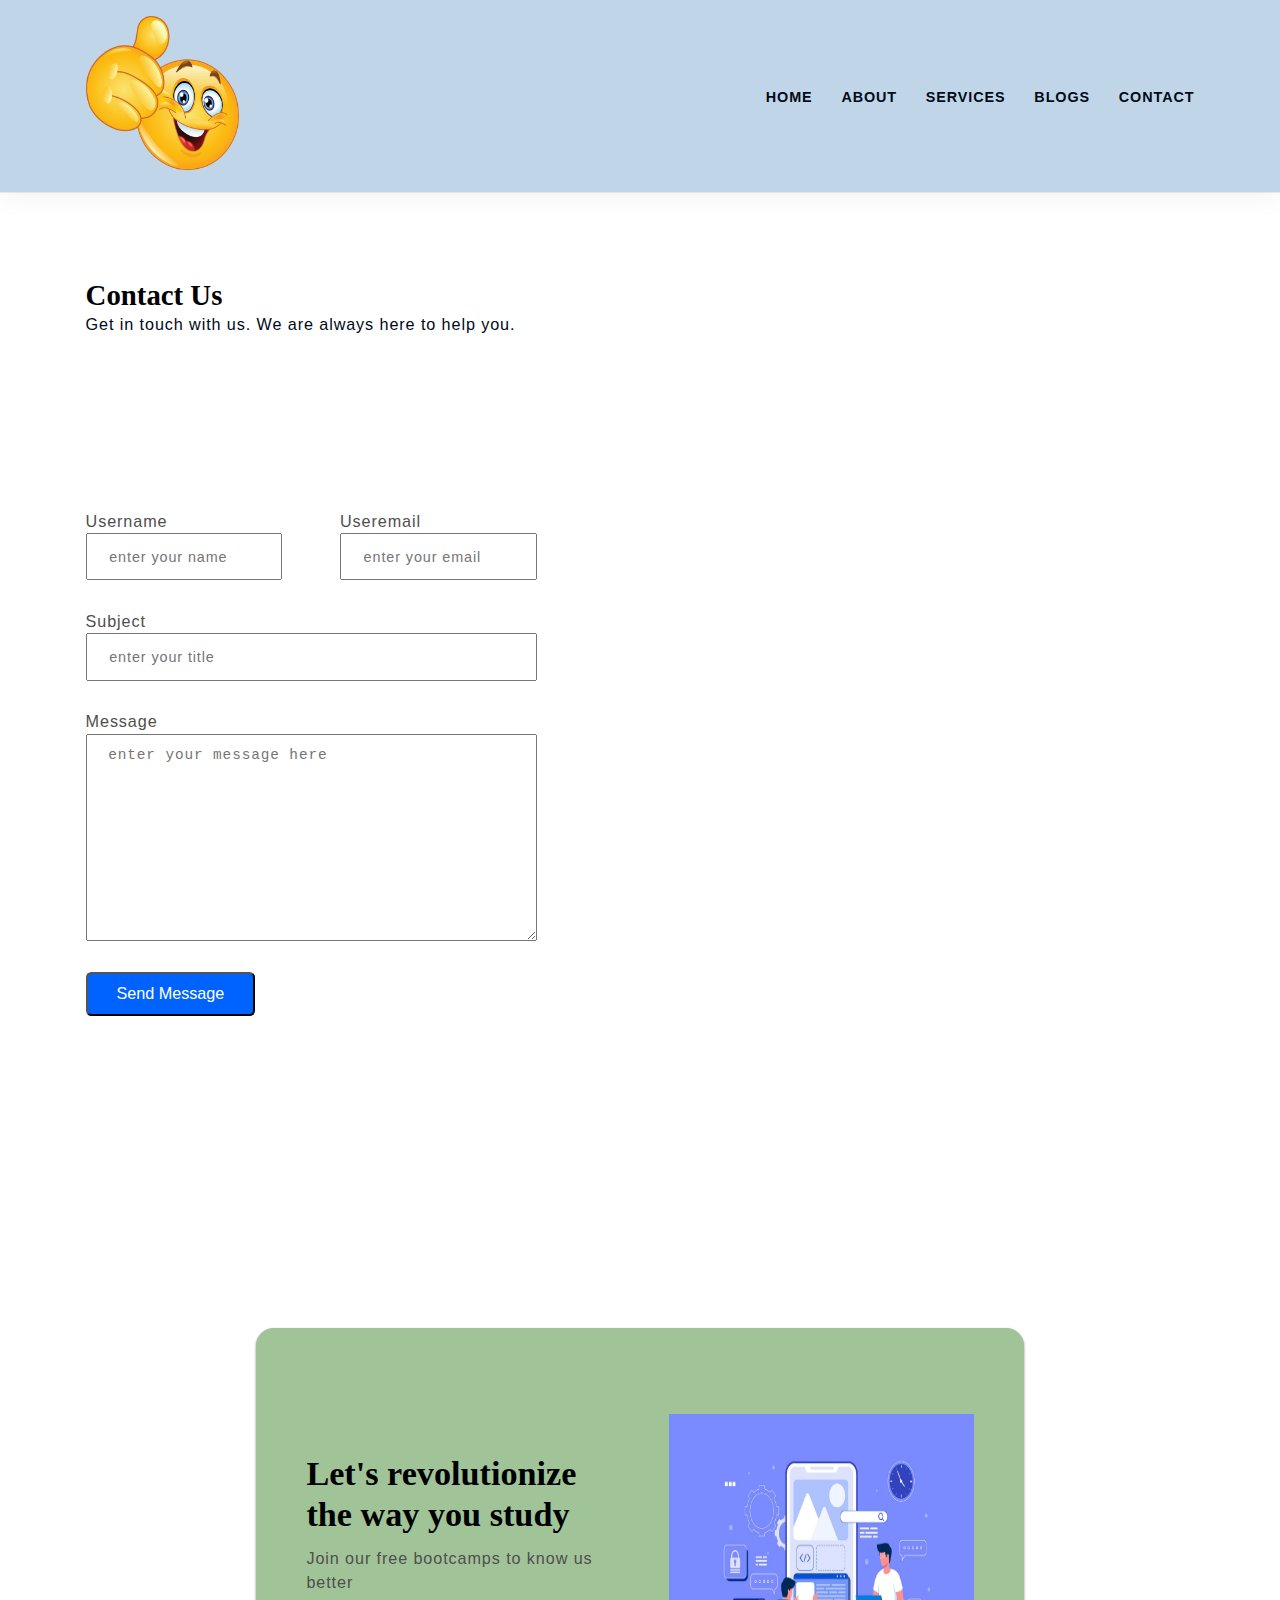
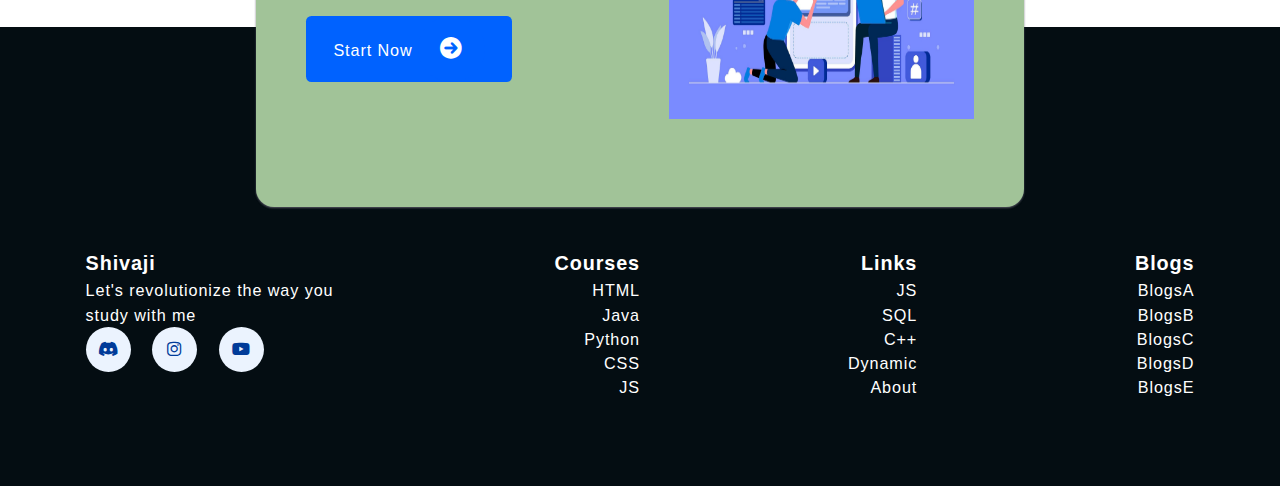
<file: contact.html>
<!DOCTYPE html>
<html lang="en">

<head>
    <meta charset="UTF-8">
    <meta name="viewport" content="width=device-width, initial-scale=1.0">
    <title> contact </title>

    <link rel="stylesheet" href="https://cdnjs.cloudflare.com/ajax/libs/font-awesome/6.0.0/css/all.min.css"
        integrity="sha512-9usAa10IRO0HhonpyAIVpjrylPvoDwiPUiKdWk5t3PyolY1cOd4DSE0Ga+ri4AuTroPR5aQvXU9xC6qOPnzFeg=="
        crossorigin="anonymous" referrerpolicy="no-referrer" />


    <link rel="stylesheet" href="index.css">

</head>

<body>
    <!-- Starting Home Section -->

    <!-- Starting Navbar Section -->
    <header class="section-navbar">
        <div class="container">
            <div class="navbar-brand">
                <a href="index.html">
                    <img src="Thums up.png" alt="image not found" width="30%" height="auto">
                </a>
            </div>
            <nav class="navbar">
                <ul>
                    <li class="nav-item">
                        <a href="/index.html" class="nav-link"> home
                        </a>
                    </li>
                    <li class="nav-item">
                        <a href="/about.html" class="nav-link"> about
                        </a>
                    </li>
                    <li class="nav-item">
                        <a href="/services.html" class="nav-link"> services
                        </a>
                    </li>
                    <li class="nav-item">
                        <a href="/blogs.html" class="nav-link"> blogs
                        </a>
                    </li>
                    <li class="nav-item">
                        <a href="/contact.html" class="nav-link"> contact
                        </a>
                    </li>
                </ul>
            </nav>
        </div>
    </header>

    <!-- Ending Navbar Section -->


    <!-- Starting Contact Section -->

    <section class="section-contact--Actual">
        <div class="container">
            <h2 class="section-common-heading">
                Contact Us
            </h2>
            <p class="section-common-subheading">
                Get in touch with us. We are always here to help you.
            </p>
        </div>

        <div class="container grid grid-two--cols">

            <div class="contact-content">

                <form action="https://formspree.io/f/xbjnznaj" method="POST">
                    <div class="grid grid-two--cols mb-3">

                        <div>
                            <label for="username"> Username </label>
                            <input type="text" name="username" id="username" autocomplete="off"
                                placeholder="enter your name" required>
                        </div>

                        <div>
                            <label for="useremail"> Useremail </label>
                            <input type="email" name="useremail" id="useremail" autocomplete="off"
                                placeholder="enter your email" required>
                        </div>

                    </div>

                    <div class="mb-3">
                        <label for="subject"> Subject </label>
                        <input type="text" name="subject" id="subject" autocomplete="off" placeholder="enter your title"
                            required>
                    </div>

                    <div class="mb-3">
                        <label for="msg"> Message </label>
                        <textarea name="message" id="msg" cols="30" rows="10"
                            placeholder="enter your message here"></textarea>
                    </div>

                    <div>
                        <button type="submit" class="btn btn-submit">
                            Send Message
                        </button>
                    </div>

                </form>

            </div>

            <div class="contact-map">
                <iframe
                    src="https://www.google.com/maps/embed?pb=!1m16!1m12!1m3!1d14503.768676590082!2d77.32095494151592!3d24.660118847928196!2m3!1f0!2f0!3f0!3m2!1i1024!2i768!4f13.1!2m1!1sguna!5e0!3m2!1sen!2sin!4v1712232286831!5m2!1sen!2sin"
                    width="600" height="450" style="border:0;" allowfullscreen="" loading="lazy"
                    referrerpolicy="no-referrer-when-downgrade"></iframe>
            </div>
        </div>
    </section>

    <!-- Ending Contact Section   -->


    <!-- Starting Contact Home Section   -->

    <section class="section-contact--homepage" id="section-contact--homepage">
        <div class="container grid grid-two--cols">
            <div class="contact-content">
                <h2 class="contact-title">
                    Let's revolutionize the way you study
                </h2>
                <p> Join our free bootcamps to know us better </p>

                <div class="btn">
                    <a href="contact.html">
                        start now <i class="fa-solid fa-arrow-circle-right"></i>
                    </a>
                </div>

            </div>

            <div class="contact-image">
                <img src="/Develop02.png" alt="Develop1 not found">
            </div>
        </div>
    </section>

    <!-- Ending Contact Home Section   -->


    <!-- Starting Footer Section -->

    <footer>
        <div class="container grid grid-four--cols">
            <!-- Starting Footer-1 Div -->
            <div class="footer-1--div">
                <div class="logo-brand">
                    <a href="index.html" class="footer-subheading"> Shivaji </a>
                </div>
                <p> Let's revolutionize the way you study with me</p>

                <div class="social-footer--icons">
                    <a href="https://discord.gg/fDuFEXfyyH" target="_blank">
                        <i class="fa-brands fa-discord"></i>
                    </a>
                    <a href="https://wwww.instagram.com" target="_blank">
                        <i class="fa-brands fa-instagram"></i>
                    </a>
                    <a href="https://www.youtube.com/@KG_Coding" target="_blank">
                        <i class="fa-brands fa-youtube"></i>
                    </a>
                </div>
            </div>
            <!-- Ending Footer-1 Div -->

            <!-- Starting Footer-2 Div -->
            <div class="footer-2--div">
                <p class="footer-subheading"> Courses </p>
                <ul>
                    <li><a href="index.html"> HTML </a></li>
                    <li><a href="index.html"> Java </a></li>
                    <li><a href="index.html"> Python </a></li>
                    <li><a href="index.html"> CSS </a></li>
                    <li><a href="index.html"> JS </a></li>
                </ul>
            </div>
            <!-- Ending Footer-2 Div -->

            <!-- Starting Footer-3 Div -->
            <div class="footer-3--div">
                <p class="footer-subheading"> Links </p>
                <ul>
                    <li><a href="index.html"> JS </a></li>
                    <li><a href="index.html"> SQL </a></li>
                    <li><a href="index.html"> C++ </a></li>
                    <li><a href="index.html"> Dynamic </a></li>
                    <li><a href="index.html"> About </a></li>
                </ul>
            </div>
            <!-- Ending Footer-3 Div -->

            <!-- Starting Footer-4 Div -->
            <div class="footer-4--div">
                <p class="footer-subheading"> Blogs </p>
                <ul>
                    <li><a href="index.html"> BlogsA </a></li>
                    <li><a href="index.html"> BlogsB </a></li>
                    <li><a href="index.html"> BlogsC </a></li>
                    <li><a href="index.html"> BlogsD </a></li>
                    <li><a href="index.html"> BlogsE </a></li>
                </ul>
            </div>
            <!-- Ending Footer-4 Div -->
        </div>
    </footer>

    <!-- Ending Footer Section -->

</body>

</html>
</file>
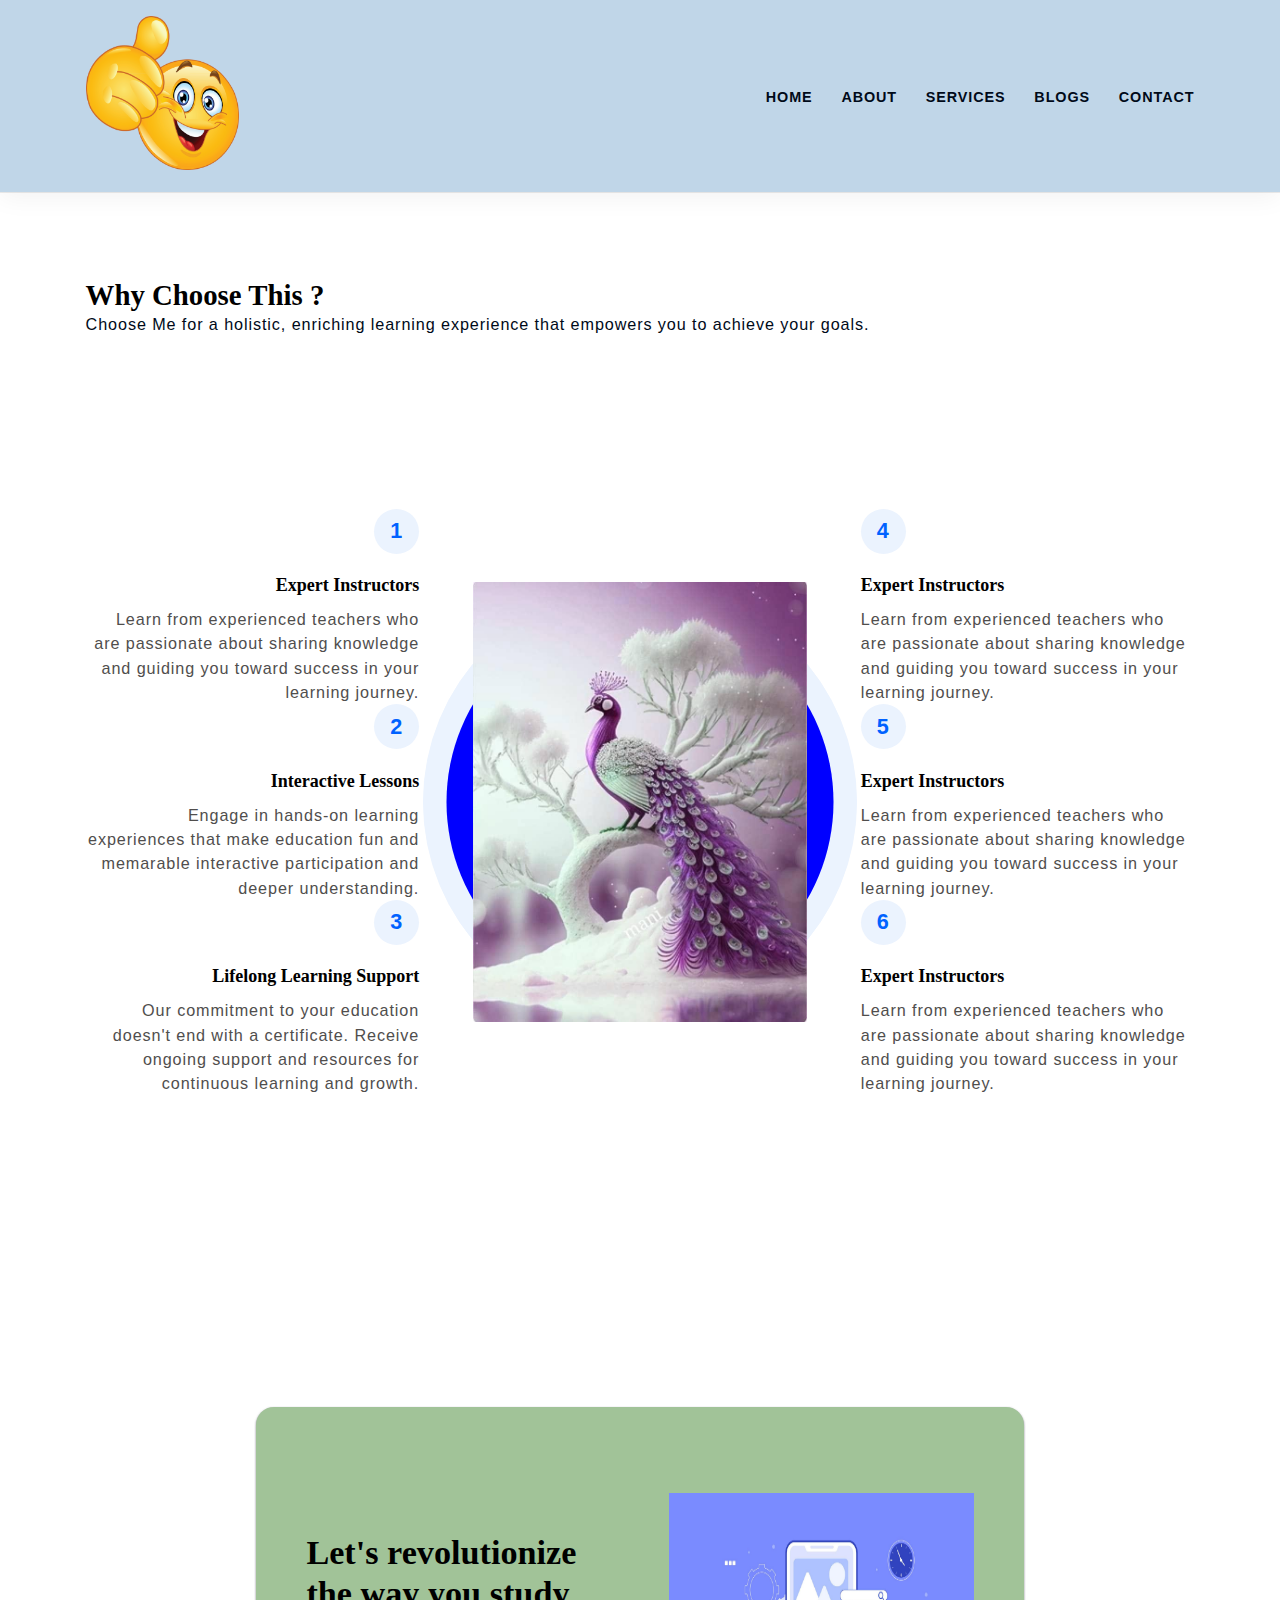
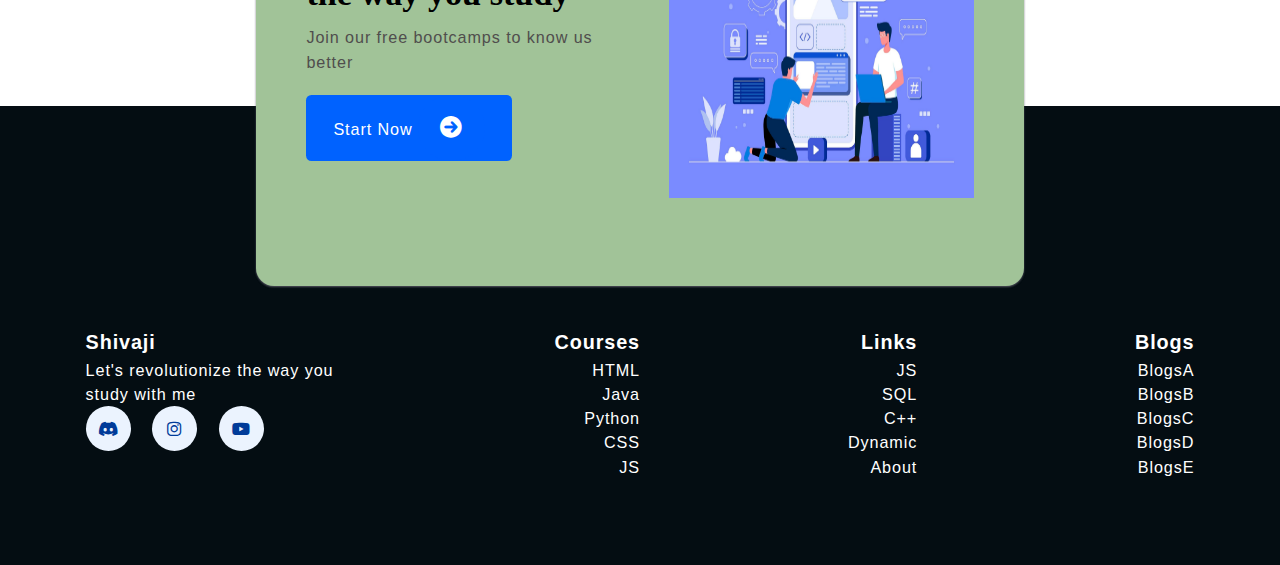
<file: services.html>
<!DOCTYPE html>
<html lang="en">

<head>
    <meta charset="UTF-8">
    <meta name="viewport" content="width=device-width, initial-scale=1.0">
    <title> services </title>

    <link rel="stylesheet" href="https://cdnjs.cloudflare.com/ajax/libs/font-awesome/6.0.0/css/all.min.css"
        integrity="sha512-9usAa10IRO0HhonpyAIVpjrylPvoDwiPUiKdWk5t3PyolY1cOd4DSE0Ga+ri4AuTroPR5aQvXU9xC6qOPnzFeg=="
        crossorigin="anonymous" referrerpolicy="no-referrer" />


    <link rel="stylesheet" href="index.css">

</head>

<body>
    <!-- Starting Home Section -->

    <!-- Starting Navbar Section -->
    <header class="section-navbar">
        <div class="container">
            <div class="navbar-brand">
                <a href="index.html">
                    <img src="Thums up.png" alt="image not found" width="30%" height="auto">
                </a>
            </div>
            <nav class="navbar">
                <ul>
                    <li class="nav-item">
                        <a href="/index.html" class="nav-link"> home
                        </a>
                    </li>
                    <li class="nav-item">
                        <a href="/about.html" class="nav-link"> about
                        </a>
                    </li>
                    <li class="nav-item">
                        <a href="/services.html" class="nav-link"> services
                        </a>
                    </li>
                    <li class="nav-item">
                        <a href="/blogs.html" class="nav-link"> blogs
                        </a>
                    </li>
                    <li class="nav-item">
                        <a href="/contact.html" class="nav-link"> contact
                        </a>
                    </li>
                </ul>
            </nav>
        </div>
    </header>

    <!-- Ending Navbar Section -->

    <!-- Starting Service Section  -->
    <!-- Starting Why Choose Section  -->

    <section class="section-why--choose">
        <div class="container">
            <h2 class="section-common-heading">
                why choose this ?
            </h2>
            <p class="section-common-subheading">
                Choose Me for a holistic, enriching learning experience that empowers you to achieve your goals.
            </p>
        </div>



        <div class="container grid grid-three--cols">

            <!-- Starting Choose-Left--Div Section -->

            <div class="choose-left--div text-align--right">

                <div class="why-choose--div">
                    <p class="common-text--highlight"> 1 </p>
                    <h3 class="section-common--title"> expert instructors </h3>
                    <p>
                        Learn from experienced teachers who are passionate about sharing knowledge and guiding you
                        toward success in your learning journey.
                    </p>
                </div>

                <div class="why-choose--div">
                    <p class="common-text--highlight"> 2 </p>
                    <h3 class="section-common--title"> interactive lessons </h3>
                    <p>
                        Engage in hands-on learning experiences that make education fun and memarable interactive
                        participation and deeper understanding.
                    </p>
                </div>

                <div class="why-choose--div">
                    <p class="common-text--highlight"> 3 </p>
                    <h3 class="section-common--title"> lifelong learning support </h3>
                    <p>
                        Our commitment to your education doesn't end with a certificate. Receive ongoing support and
                        resources for continuous learning and growth.
                    </p>
                </div>

            </div>



            <!-- Ending Choose-Left--Div Section -->

            <!-- Starting Center Image Section -->

            <div class="choose-center--div">
                <figure>
                    <img src="/whitePeacock.jpg" alt="develop image not found" width="100%" height="auto">
                </figure>
            </div>

            <!-- Ending Center Image Section -->

            <!-- Starting Choose-Right--Div Section -->

            <div class="choose-right--div text-align--left">

                <div class="why-choose--div">
                    <p class="common-text--highlight"> 4 </p>
                    <h3 class="section-common--title"> expert instructors </h3>
                    <p>
                        Learn from experienced teachers who are passionate about sharing knowledge and guiding you
                        toward success in your learning journey.
                    </p>
                </div>

                <div class="why-choose--div">
                    <p class="common-text--highlight"> 5 </p>
                    <h3 class="section-common--title"> expert instructors </h3>
                    <p>
                        Learn from experienced teachers who are passionate about sharing knowledge and guiding you
                        toward success in your learning journey.
                    </p>
                </div>

                <div class="why-choose--div">
                    <p class="common-text--highlight"> 6 </p>
                    <h3 class="section-common--title"> expert instructors </h3>
                    <p>
                        Learn from experienced teachers who are passionate about sharing knowledge and guiding you
                        toward success in your learning journey.
                    </p>
                </div>

            </div>

            <!-- Ending Choose-Right--Div Section -->

        </div>


    </section>

    <!-- Ending Why Choose Section  -->
    <!-- Ending Service Section  -->

    <!-- Starting Contact Home Section   -->

    <section class="section-contact--homepage" id="section-contact--homepage">
        <div class="container grid grid-two--cols">
            <div class="contact-content">
                <h2 class="contact-title">
                    Let's revolutionize the way you study
                </h2>
                <p> Join our free bootcamps to know us better </p>

                <div class="btn">
                    <a href="contact.html">
                        start now <i class="fa-solid fa-arrow-circle-right"></i>
                    </a>
                </div>

            </div>

            <div class="contact-image">
                <img src="/Develop02.png" alt="Develop1 not found">
            </div>
        </div>
    </section>

    <!-- Ending Contact Home Section   -->


    <!-- Starting Footer Section -->

    <footer>
        <div class="container grid grid-four--cols">
            <!-- Starting Footer-1 Div -->
            <div class="footer-1--div">
                <div class="logo-brand">
                    <a href="index.html" class="footer-subheading"> Shivaji </a>
                </div>
                <p> Let's revolutionize the way you study with me</p>

                <div class="social-footer--icons">
                    <a href="https://discord.gg/fDuFEXfyyH" target="_blank">
                        <i class="fa-brands fa-discord"></i>
                    </a>
                    <a href="https://wwww.instagram.com" target="_blank">
                        <i class="fa-brands fa-instagram"></i>
                    </a>
                    <a href="https://www.youtube.com/@KG_Coding" target="_blank">
                        <i class="fa-brands fa-youtube"></i>
                    </a>
                </div>
            </div>
            <!-- Ending Footer-1 Div -->

            <!-- Starting Footer-2 Div -->
            <div class="footer-2--div">
                <p class="footer-subheading"> Courses </p>
                <ul>
                    <li><a href="index.html"> HTML </a></li>
                    <li><a href="index.html"> Java </a></li>
                    <li><a href="index.html"> Python </a></li>
                    <li><a href="index.html"> CSS </a></li>
                    <li><a href="index.html"> JS </a></li>
                </ul>
            </div>
            <!-- Ending Footer-2 Div -->

            <!-- Starting Footer-3 Div -->
            <div class="footer-3--div">
                <p class="footer-subheading"> Links </p>
                <ul>
                    <li><a href="index.html"> JS </a></li>
                    <li><a href="index.html"> SQL </a></li>
                    <li><a href="index.html"> C++ </a></li>
                    <li><a href="index.html"> Dynamic </a></li>
                    <li><a href="index.html"> About </a></li>
                </ul>
            </div>
            <!-- Ending Footer-3 Div -->

            <!-- Starting Footer-4 Div -->
            <div class="footer-4--div">
                <p class="footer-subheading"> Blogs </p>
                <ul>
                    <li><a href="index.html"> BlogsA </a></li>
                    <li><a href="index.html"> BlogsB </a></li>
                    <li><a href="index.html"> BlogsC </a></li>
                    <li><a href="index.html"> BlogsD </a></li>
                    <li><a href="index.html"> BlogsE </a></li>
                </ul>
            </div>
            <!-- Ending Footer-4 Div -->
        </div>
    </footer>

    <!-- Ending Footer Section -->

</body>

</html>
</file>
<file: index.css>
/* Starting of Base Rule */

* {
    margin: 0;
    padding: 0;
    box-sizing: border-box;

    /* background-color: #D6DAC8; */
}

html {
    font-size: 62.5%;
    /* scroll-behavior: smooth; */
scroll-snap-type: Y proximity;
}

p,
li,
a,
label {
    font-family: "Urbanist", sans-serif;
    font-size: 1.8rem;
    letter-spacing: 0.1rem;
    font-weight: 400;
    color: var(--para-color);
    line-height: 1.5;
}

a {
    text-decoration: none;
}

li {
    list-style: none;
}

h1 {}

h2 {}

h3 {
    text-transform: capitalize;
}

h4 {}

h5 {}

h6 {}

/* Ending of Base Rule */





/* Starting of Theme */

:root {
    --main-color: #0062ff;
    --supporting-color: #ebf3fe;
    --font-color: #424242;
    /* --bg-color: #ffffff; */
    --bg-color: #f7fcff;
    --heading-color: #000a19;
    --para-color: #504e4d;
    --h-color: #0a043c;
    --white-color: #ffffff;
    --bnt-hover-bg-color: #003b99;
    --btn-box-shadow: rgba(100, 100, 111, 0.2) 0px 7px 29px 0px;
    --hero-heading--color: #003b99;
    --footer-bg-color: #040d12;
}

/* Ending of Theme */





/* Starting of Layout */
/* It will control the scroll */

section{
    scroll-snap-align: start;
}

.container {
    /* max-width: 148rem; */
    max-width: 128rem;
    /* max-width: 136rem; */
    margin: 0 auto;
    padding: 9.6rem 2.4rem;
}

/* Starting of Hero Section */

.grid {
    display: grid;
}

.grid-two--cols {
    grid-template-columns: repeat(2, 1fr);
}

/* Ending of Hero Section */
/* Starting About Section */

.grid-three--cols {
    grid-template-columns: repeat(3, 1fr);
}

/* Ending About Section */
/* Starting Course Section */

.grid-four--cols {
    grid-template-columns: repeat(4, 1fr);
}

/* Ending Course Section */

/* Targeting each section first container only for 
below extra space reducing now. */



/* .section-about .container:first-child,
.section-blog .container:first-child,
.section-course .container:first-child,
.section-contact--homepage .container:first-child,
.section-why--choose .container:first-child,
.section-contact .container:first-child {
    padding: 6.4rem 0 2.4rem 0;
}  */

/* So, the above code smae thing is repeating again 
and again. We can merge it. */

:is(.section-about,
    .section-blog,
    .section-course,
    .section-contact--homepage,
    .section-why--choose,
    .section-contact).container:first-child {
    padding: 6.4rem 2.4rem 2.4rem 2.4rem;
}



/* Ending of Layout */





/* Starting of Module or Reusable */
/*Starting Button of Hero Section */

.btn {
    padding: 1.2rem 3.2rem;
    background-color: var(--main-color);
    /*Ininlinepaddingdoesnotwork.So,weuseinline-blockthatseparatethebuttonfromthetext*/
    display: inline-block;
    color: var(--white-color);
    border-radius: 0.6rem;
    -webkit-border-radius: 0.6rem;
    -moz-border-radius: 0.6rem;
    -ms-border-radius: 0.6rem;
    -o-border-radius: 0.6rem;
}

/*Ending Button of Hero Section */


/* Starting About Section */

.section-common-heading {
    font-weight: 700;
    text-transform: capitalize;
    font-size: 3.2rem;
}

.section-common-subheading {
    color: var(--heading-color);
}

.section-common--title {
    margin: 2.4rem 0 1.2rem 0;
    font-size: 2rem;
}

/* Ending About Section */

/* Starting Course Section */

.fa-solid {
    padding: 2.44rem;
    background-color: var(--supporting-color);
    color: var(--hero-heading--color);
    font-size: 2.4rem;
    border-radius: 50%;
    -webkit-border-radius: 50%;
    -moz-border-radius: 50%;
    -ms-border-radius: 50%;
    -o-border-radius: 50%;
}

/* Ending Course Section */

/* Ending of Module or Reusable */





/* Starting of States */
/*Starting Button of Hero Section */

.btn:hover {
    background-color: var(--bnt-hover-bg-color);
    box-shadow: var(--btn-box-shadow);
    cursor: pointer;
}

/*Ending Button of Hero Section */
/* Ending of  States */





/* Starting Navbar Section */

.section-navbar {
    width: 100%;
    box-shadow: rgba(0, 0, 0, 0.05) 0px 6px 24px 0px,
        rgba(0, 0, 0, 0.08) 0px 0px 0px 1px;
    background-color: #C0D6E8;
}


.section-navbar .container {
    display: flex;
    justify-content: space-between;
    align-items: center;
    /* Over-riding the padding  */
    padding: 1.8rem 2.4rem;
}


.section-navbar .navbar ul {
    display: flex;
    gap: 3.2rem;
    /* text-transform: capitalize; */

    & li a {
        /* Over-riding the text-transform  previous mention above. */
        text-transform: uppercase;
        color: var(--heading-color);
        font-weight: 600;
        display: inline-block;
        font-size: 1.6rem;
        position: relative;

        &::after {
            content: "";
            position: absolute;
            left: 0;
            /*Playing with width that help in transition*/
            /*width: 50%;
          */
            /*width: 100%;
          */
            width: 0%;
            /* border-bottom: 0.2rem solid var(--main-color); */
            border-bottom: 0.2rem solid var(--main-color);
            bottom: -0.3rem;

            transition: all 0.3s linear;
            -webkit-transition: all 0.3s linear;
            -moz-transition: all 0.3s linear;
            -ms-transition: all 0.3s linear;
            -o-transition: all 0.3s linear;
        }
    }

    /* Hovering the after psudeo element  */
    & li a:hover:after {
        width: 100%;
    }
}

/* Ending Navbar Section */




/* Starting Hero Section */

main {
    background-image: linear-gradient(to top right,
            #3d86fa,
            #4484fb,
            #679eff,
            #b3d2ff,
            #ebf3fe);

    position: relative;
}

.section-hero--image img {
    width: 100%;
    height: auto;
    /* Fliping or reversing the image  */
    transform: scaleX(-1);
    -webkit-transform: scaleX(-1);
    -moz-transform: scaleX(-1);
    -ms-transform: scaleX(-1);
    -o-transform: scaleX(-1);
}

.section-hero .grid {
    align-items: center;
    /* Putting the gap between grid-template-columns */
    gap: 6.4rem;

    & .hero-subheading {
        text-transform: uppercase;
        letter-spacing: 0.2rem;
        font-size: 1.7rem;
        color: var(--bnt-hover-bg-color);
        font-weight: 700;
    }

    & .hero-heading {
        font-size: 5.8rem;
        font-family: Verdana, Geneva, Tahoma, sans-serif;
        color: var(--hero-heading--color);
        text-transform: capitalize;
        line-height: 1.5;
    }

    & .hero-para {
        color: var(--white-color);
        margin: 2rem 0 4.2rem 0;
    }
}




/* Starting Shape Divider Section */

/* Before pasting this shape divider make sure that your parent will be relative. Either it is going to create a problem. As, I have make the main tag in css as position relative.
 */

.custom-shape-divider-bottom-1711973241 {
    position: absolute;
    bottom: 0;
    left: 0;
    width: 100%;
    overflow: hidden;
    line-height: 0;
    transform: rotate(180deg);
    -webkit-transform: rotate(180deg);
    -moz-transform: rotate(180deg);
    -ms-transform: rotate(180deg);
    -o-transform: rotate(180deg);
}

.custom-shape-divider-bottom-1711973241 svg {
    position: relative;
    display: block;
    width: calc(123% + 1.3px);
    height: 120px;
}

.custom-shape-divider-bottom-1711973241 .shape-fill {
    fill: #FFFFFF;
}


/* Ending Shape Divider Section */
/* Ending Hero Section */





/* Starting About Section */

.section-about img {
    padding: 2.4rem;
    background-color: var(--supporting-color);
    width: 15rem;
    height: auto;
    border-radius: 50%;
    -webkit-border-radius: 50%;
    -moz-border-radius: 50%;
    -ms-border-radius: 50%;
    -o-border-radius: 50%;

    /* Hover only work when parent have the transition effect. */

    transition: all 0.3s linear;
    -webkit-transition: all 0.3s linear;
    -moz-transition: all 0.3s linear;
    -ms-transition: all 0.3s linear;
    -o-transition: all 0.3s linear;
}

.section-about .about-div {
    text-align: center;
}

.section-about .grid {
    gap: 6.4rem;
}

.about-div .icon:hover img {
    /* transform: rotate(360deg);
    -webkit-transform: rotate(360deg);
    -moz-transform: rotate(360deg);
    -ms-transform: rotate(360deg);
    -o-transform: rotate(360deg); */

    /* Instead of above long code. We preferred the rotate directly.*/

    rotate: 360deg;

    background: linear-gradient(to right, #0575e6, #021b79);
}

.section-about {
    background-color: #E5DDC5;
}

/* Ending About Section */





/* Starting Course Section */

.section-course .grid {
    gap: 3.2rem;
}

/* Moving this to reusable section because it is going to repeat. */

/* .fa-solid {
    padding: 2.44rem;
    background-color: var(--hero-heading--color);
    color: white;
    border-radius: 50%;
    -webkit-border-radius: 50%;
    -moz-border-radius: 50%;
    -ms-border-radius: 50%;
    -o-border-radius: 50%;
    font-size: 2.4rem;
} */

.section-course .course-div:hover {
    box-shadow: var(--btn-box-shadow);
}

.section-course .course-div {
    padding: 3.2rem;
}

.course-div:nth-child(2) .icon .fa-solid {
    color: #68bf9b;
    background-color: #e7f6ef;

}

/* We can use nth-child or nth-of-type */

/* .course-div:nth-of-type(3) .icon .fa-solid {
    background: red;
} */

.course-div:nth-child(3) .icon .fa-solid {
    background-color: #fbebe8;
    color: #ff8b52;
}

.course-div:nth-child(4) .icon .fa-solid {
    background-color: #ccf7f7;
    color: #183d3d;
}

.course-div:nth-child(5) .icon .fa-solid {
    background-color: rgb(247, 223, 238);
    color: #d988b9;
}

.course-div:nth-child(6) .icon .fa-solid {
    background-color: #f6dfce;
    color: #ff9b50;
}

.course-div:nth-child(7) .icon .fa-solid {
    background-color: #dce9fa;
    color: #1450a3;
}

.section-course {
    background-color: var(--bg-color);
}

/* Ending Course Section */






/* Starting Service Section */
/* Starting Why Choose Section */


.common-text--highlight {
    background-color: var(--supporting-color);
    width: 5rem;
    aspect-ratio: 1;
    font-size: 2.4rem;
    font-weight: 700;
    display: flex;
    justify-content: center;
    align-items: center;
    color: var(--main-color);
    border-radius: 50%;
    -webkit-border-radius: 50%;
    -moz-border-radius: 50%;
    -ms-border-radius: 50%;
    -o-border-radius: 50%;
}

.section-why--choose .text-align--right .why-choose--div {
    display: flex;
    flex-direction: column;
    justify-content: start;
    align-items: end;
    text-align: right;
}

.section-why--choose .grid {
    gap: 6rem;
}

/* Starting Choose-Left--Div Section */
/* Ending Choose-Left--Div Section */
/* Starting Center Image Section  */

.choose-center--div,
figure {
    display: flex;
    justify-content: center;
    align-items: center;
    position: relative;
}

/* 
.choose-center--div,
figure img {
    width: 90%;
    height: auto;
} */

.choose-center--div figure::before,
.choose-center--div figure::after {
    content: "";
    position: absolute;
    top: 50%;
    left: 50%;
    transform: translate(-50%, -50%);
    -webkit-transform: translate(-50%, -50%);
    -moz-transform: translate(-50%, -50%);
    -ms-transform: translate(-50%, -50%);
    -o-transform: translate(-50%, -50%);
    background-color: blue;
    width: 43rem;
    height: 43rem;
    border-radius: 50%;
    -webkit-border-radius: 50%;
    -moz-border-radius: 50%;
    -ms-border-radius: 50%;
    -o-border-radius: 50%;
    z-index: -1;
}


.choose-center--div figure::after {
    width: 48rem;
    height: 48rem;
    background-color: var(--supporting-color);
    z-index: -2;
    border: 0.2rem solid var(--supporting-color);
}

.choose-center--div figure::before {
    animation: circle 5s linear infinite;
    -webkit-animation: circle 5s linear infinite;
}

@keyframes circle {
    0% {
        background-color: #b3d0ff;
    }

    25% {
        background-color: #80b1ff;
    }

    50% {
        background-color: #4d91ff;
    }

    75% {
        background-color: #99c0ff;
    }

    100% {
        background-color: #3381ff;
    }
}


/* Ending Center Image Section  */
/* Starting Choose-Right--Div Section  */


.section-why--choose .text-align--left .why-choose--div {
    display: flex;
    flex-direction: column;
    justify-content: start;
    align-items: start;
}


/* Ending Choose-Right--Div Section  */


/* 
.section-why--choose .container:first-child {
    padding: 6.4rem 0 2.4rem 0;
} */

/* Ending Why Choose Section */
/* Ending Service Section */






/* Starting Contact Home Section  */


.section-contact--homepage {
    width: 60%;
    /*height: 30rem;
    */
    min-height: 30rem;
    margin: 0 auto;
    box-shadow: rgba(100, 100, 111, 0.5) 0px 1px 2px 0px, rgba(100, 100, 111, 0.5) 0px 1px 2px 0px;
    margin-bottom: 5rem;
    border-radius: 2rem;
    -webkit-border-radius: 2rem;
    -moz-border-radius: 2rem;
    -ms-border-radius: 2rem;
    -o-border-radius: 2rem;

    padding: 0 3.2rem;
    position: relative;
    bottom: -25rem;
    /* background-color: orange; */
    /* background-color: var(--white-color); */
    background-color: #A1C398;
}


.section-contact--homepage .grid {
    align-items: center;
    gap: 6.4rem;
}


.section-contact--homepage img {
    width: 100%;
    aspect-ratio: 1;
}

.contact-title {
    font-size: 3.8rem;
    line-height: 1.2;
}

.contact-content p {
    margin: 1.2rem 0 2.4rem 0;
}


.section-contact--homepage .btn {
    padding: 0 3rem;
}

.section-contact--homepage .btn a {
    color: var(--white-color);
    text-transform: capitalize;
}

.section-contact--homepage .btn a .fa-solid {
    color: var(--white-color);
    background-color: var(--main-color);
}


/* Ending Contact Home Section  */





/* Starting Footer Section  */


footer {
    background-color: var(--footer-bg-color);
    padding-top: 15rem;
}

footer * {
    color: var(--white-color);
}

.footer-subheading {
    font-size: 2.2rem;
    font-weight: 700;
}

/* 
.footer-1--div .social-footer--icons .fa-brands {
    background-color: var(--bnt-hover-bg-color);
    width: 4rem;
    aspect-ratio: 1;
    border-radius: 50%;
    -webkit-border-radius: 50%;
    -moz-border-radius: 50%;
    -ms-border-radius: 50%;
    -o-border-radius: 50%;

    display: flex;
    justify-content: center;
    align-items: center;

    transition: all 0.3s linear;
    -webkit-transition: all 0.3s linear;
    -moz-transition: all 0.3s linear;
    -ms-transition: all 0.3s linear;
    -o-transition: all 0.3s linear;
}

footer .footer-1--div .social-footer--icons {
    display: flex;
    gap: 1.4rem;
}

footer .footer-1--div .fa-brands:hover {
    color: var(--supporting-color);
    rotate: 360deg;
}

.footer-1--div p {
    margin: 1rem 0 3.2rem 0;
}
 */


/* Now, we will see the nested classes of the above code. */

.footer-1--div {
    text-align: left;

    & .social-footer--icons {
        display: flex;
        gap: 2.4rem;

        & .fa-brands {
            width: 5rem;
            aspect-ratio: 1;
            background-color: var(--supporting-color);
            color: var(--bnt-hover-bg-color);
            border-radius: 50%;
            -webkit-border-radius: 50%;
            -moz-border-radius: 50%;
            -ms-border-radius: 50%;
            -o-border-radius: 50%;

            display: flex;
            justify-content: center;
            align-items: center;
            transition: all 0.3s linear;
            -webkit-transition: all 0.3s linear;
            -moz-transition: all 0.3s linear;
            -ms-transition: all 0.3s linear;
            -o-transition: all 0.3s linear;


            &:hover {
                color: var(--supporting-color);
                background-color: var(--bnt-hover-bg-color);
                rotate: 360deg;
            }
        }
    }
}

footer .grid {
    text-align: right;
}

/* Ending Footer Section */


/* Starting Blog Section */

.section_blogs {
    background-color: var(--bg-color);

    & .blog {
        box-shadow: var(--btn-box-shadow);
        transition: all 0.3s linear;
        -webkit-transition: all 0.3s linear;
        -moz-transition: all 0.3s linear;
        -ms-transition: all 0.3s linear;
        -o-transition: all 0.3s linear;

        &:hover {
            scale: 1.1;
        }

        & img {
            width: 100%;
            height: auto;
        }

        & .blog-content {
            padding: 1.4rem 2.4rem 2.4rem;

            & .blog-date {
                display: flex;
                justify-content: space-between;
                margin-top: 1.6rem;
                font-size: 1.4rem;

                & .fa-solid {
                    background-color: transparent;
                    padding: 0;
                }
            }

            & .section-common--title {
                margin-top: 0.8rem;
            }
        }
    }

    & .grid {
        gap: 6.4rem;
    }

}


/* Ending Blog Section */


/* Starting Actual Contact section */

.mb-3 {
    margin-bottom: 3.2rem;
}

label {
    /* We know that label is an inline element. So, make it to block*/
    display: block;
    text-transform: capitalize;
}

input,
textarea {
    width: 100%;
    padding: 1.4rem 2.4rem;
    font-size: 1.7rem;
    letter-spacing: 0.1rem;
}

.contact-content .grid {
    /* Given gap between username and useremail */
    gap: 6.4rem;
}

::placeholder {
    font-size: 1.6rem;
    letter-spacing: 0.1rem;
}

.btn-submit {
    font-size: 1.8rem;
}

.section-contact--Actual {
    & .grid {
        gap: 6.4rem;
        align-items: center;
    }
}

input:focus-visible,
textarea:focus-visible {
    outline: 0.1rem solid red;
}

/* Ending Actual Contact section */




/* *********************************************************** */

/* Now, Making the website Responsive. */

/* *********************************************************** */



/* Starting of Scrollbar Section */


::-webkit-scrollbar {
    /* Giving width to scrollbar */
    width: 10px;
}


::-webkit-scrollbar-track {
    /* Giving bg colour to scrollbar track. */
    /* background: orange; */
    background: var(--supporting-color);
}



::-webkit-scrollbar-thumb {
    /*Giving-bg-colour-and-border-radius-to-scrollbar-thumb*/
    background: var(--main-color);
    border-radius: 50px;
    -webkit-border-radius: 50px;
    -moz-border-radius: 50px;
    -ms-border-radius: 50px;
    -o-border-radius: 50px;
}



::-webkit-scrollbar-thumb:hover {
    /* Giving hover to scrollbar thumb. */
    background: var(--heading-color);
}

/* Ending of Scrollbar Section */



/* *********************************************************** */




/* Starting Media Queries Section */

/* What is media querie ? */
/* Writting a piece of code again and again for different desktop or pixels or mobile and all. */



/* @media (max-width:1366px) { */
/* The above way is the old way of writing the media querie. Below is the new way. */
@media (width <=1366px) {

    /* Whatever code we have written above for the 24 inch desktop.  */
    /* MY laptop screen is 1366px */
    html {
        font-size: 56.25%;
        /* 1rem = 9px */
    }

    .section-hero img {
        width: 90%;
    }

    /* Giving padding to the hero button bottom */
    .section-hero {
        padding-bottom: 10rem;
    }
}


@media (width <=1220px) {
    html {
        font-size: 54%;
    }
    
    ::is(
        .section-about,
        .section-blog,
        .section-course,
        .section-contact--homepage,
        .section-why--choose
    ).grid{
        gap: 6.4rem;
    }

    /* Giving padding to the hero button bottom */
    .section-hero {
        padding-bottom: 10rem;
    }
}

@media (width<= 1100px){

    :is(.section-course, .section-blog).grid-four--cols{
        grid-template-columns: repeat(auto-fit, minmax(250px, 1fr));
    }

    .section-why--choose{
        & .choose-left--div{
            order: 2;
        }

        & .choose-right--div{
            order: 36;
        }

        & .choose-center--div{
            & figure::before{
                width: 0;
                height: 0;
                background-color: transparent;
                padding: 0;
            }
            & figure::after{
                width: 0;
                height: 0;
                background-color: transparent;
                padding: 0;
            }
        }
    }
}

@media (width <=998px) {
    .section-hero {
        height: auto;

        /* Giving padding to the hero button bottom */
        padding-bottom: 8rem;

        & .grid-two--cols {
            grid-template-columns: 1fr;
        }

        /* Taking columns and image one upon one */
        & .section-hero--content {
            order: 2;
        }

        & .section-hero--image {
            order: 1;
        }

        /* According to pexels fixing the size of the image of hero section */
        & img {
            width: 80%;
        }
    }
    
    .section-about .container{
     display: flex;
     flex-direction: column;
    }

    .section-course .grid-four--cols{
        grid-template-columns: repeat(auto-fit, minmax(250px, 1fr));
    }

    footer .grid-four--cols{
        grid-template-columns: repeat(3, minmax(250px, 1fr));
        text-align: left;

        & .footer-1--div{
            grid-row: 2/3;
            grid-column: 1/-1;
            margin-top: 6.4rem;
        }
    }

}


@media (width <=768px) {
    .grid-two--cols, 
    .grid-three--cols {
        grid-template-columns: 1fr;
    }

    /* Giving padding to the hero button bottom */
    .section-hero {
        padding-bottom: 10rem;
    }

    .section-navbar .container {
        display: flex;
        flex-direction: column;
        justify-content: center;
        align-items: center;
    }

    & .navbar-brand img {
        width: 30%;
        height: auto;
    }

    & .navbar-brand {
        text-align: center;
        margin-bottom: 2.4rem;
    }

    .section-about .container {
        text-align: center;
    }

    .section-about .container .section-common-heading {
        margin-bottom: 2rem;
    }

    .section-about .container .grid .about-div {
        text-align: left;
    }

    .section-why--choose .text-align--right .why-choose--div{
    align-items: start;
    text-align: left;
}
    .contact-title {
        font-size: 2.4rem;
    }

    ::is(.section-contact--homepage) .container:first-child{
        padding: 6.4rem 0rem 2.4rem 0rem;
    }

}

/* Ending Media Queries Section */
</file>
<file: 017--CSS_MultiPage_Website.css>
@import url('https://fonts.googleapis.com/css2?family=Urbanist:ital,wght@0,100..900;1,100..900&display=swap');

/* Starting of Base Rule */

* {
    margin: 0;
    padding: 0;
    box-sizing: border-box;

    /* background-color: #D6DAC8; */
}

html {
    font-size: 62.5%;
}

p,
li,
a {
    font-family: "Urbanist", sans-serif;
    font-size: 1.8rem;
    letter-spacing: 0.1rem;
    font-weight: 400;
    color: var(--para-color);
    line-height: 1.5;
}

a {
    text-decoration: none;
}

li {
    list-style: none;
}

h1 {}

h2 {}

h3 {
    text-transform: capitalize;
}

h4 {}

h5 {}

h6 {}

/* Ending of Base Rule */





/* Starting of Theme */

:root {
    --main-color: #0062ff;
    --supporting-color: #ebf3fe;
    --font-color: #424242;
    /* --bg-color: #ffffff; */
    --bg-color: #f7fcff;
    --heading-color: #000a19;
    --para-color: #504e4d;
    --h-color: #0a043c;
    --white-color: #ffffff;
    --bnt-hover-bg-color: #003b99;
    --btn-box-shadow: rgba(100, 100, 111, 0.2) 0px 7px 29px 0px;
    --hero-heading--color: #003b99;
    --footer-bg-color: #040d12;
}

/* Ending of Theme */





/* Starting of Layout */

.container {
    /* max-width: 148rem; */
    max-width: 128rem;
    /* max-width: 136rem; */
    margin: 0 auto;
    padding: 9.6rem 2.4rem;
}

/* Starting of Hero Section */

.grid {
    display: grid;
}

.grid-two--cols {
    grid-template-columns: repeat(2, 1fr);
}

/* Ending of Hero Section */
/* Starting About Section */

.grid-three--cols {
    grid-template-columns: repeat(3, 1fr);
}

/* Ending About Section */
/* Starting Course Section */

.grid-four--cols {
    grid-template-columns: repeat(4, 1fr);
}

/* Ending Course Section */

/* Targeting each section first container only for 
below extra space reducing now. */



.section-about .container:first-child,
.section-blog .container:first-child,
.section-course .container:first-child,
.section-contact--homepage .container:first-child,
.section-why--choose .container:first-child {
    padding: 6.4rem 0 2.4rem 0;
}


/* Ending of Layout */





/* Starting of Module or Reusable */
/*Starting Button of Hero Section */

.btn {
    padding: 1.2rem 3.2rem;
    background-color: var(--main-color);
    /*Ininlinepaddingdoesnotwork.So,weuseinline-blockthatseparatethebuttonfromthetext*/
    display: inline-block;
    color: var(--white-color);
    border-radius: 0.6rem;
    -webkit-border-radius: 0.6rem;
    -moz-border-radius: 0.6rem;
    -ms-border-radius: 0.6rem;
    -o-border-radius: 0.6rem;
}

/*Ending Button of Hero Section */


/* Starting About Section */

.section-common-heading {
    font-weight: 700;
    text-transform: capitalize;
    font-size: 3.2rem;
}

.section-common-subheading {
    color: var(--heading-color);
}

.section-common--title {
    margin: 2.4rem 0 1.2rem 0;
    font-size: 2rem;
}

/* Ending About Section */

/* Starting Course Section */

.fa-solid {
    padding: 2.44rem;
    background-color: var(--supporting-color);
    color: var(--hero-heading--color);
    font-size: 2.4rem;
    border-radius: 50%;
    -webkit-border-radius: 50%;
    -moz-border-radius: 50%;
    -ms-border-radius: 50%;
    -o-border-radius: 50%;
}

/* Ending Course Section */

/* Ending of Module or Reusable */





/* Starting of States */
/*Starting Button of Hero Section */

.btn:hover {
    background-color: var(--bnt-hover-bg-color);
    box-shadow: var(--btn-box-shadow);
    cursor: pointer;
}

/*Ending Button of Hero Section */
/* Ending of  States */





/* Starting Navbar Section */

.section-navbar {
    width: 100%;
    box-shadow: rgba(0, 0, 0, 0.05) 0px 6px 24px 0px,
        rgba(0, 0, 0, 0.08) 0px 0px 0px 1px;
}


.section-navbar .container {
    display: flex;
    justify-content: space-between;
    align-items: center;
    /* Over-riding the padding  */
    padding: 1.8rem 0;
}


.section-navbar .navbar ul {
    display: flex;
    gap: 3.2rem;
    /* text-transform: capitalize; */

    & li a {
        /* Over-riding the text-transform  previous mention above. */
        text-transform: uppercase;
        color: var(--heading-color);
        font-weight: 600;
        display: inline-block;
        font-size: 1.6rem;
        position: relative;

        &::after {
            content: "";
            position: absolute;
            left: 0;
            /*Playing with width that help in transition*/
            /*width: 50%;
          */
            /*width: 100%;
          */
            width: 0%;
            /* border-bottom: 0.2rem solid var(--main-color); */
            border-bottom: 0.2rem solid var(--main-color);
            bottom: -0.3rem;

            transition: all 0.3s linear;
            -webkit-transition: all 0.3s linear;
            -moz-transition: all 0.3s linear;
            -ms-transition: all 0.3s linear;
            -o-transition: all 0.3s linear;
        }
    }

    /* Hovering the after psudeo element  */
    & li a:hover:after {
        width: 100%;
    }
}

/* Ending Navbar Section */




/* Starting Hero Section */

main {
    background-image: linear-gradient(to top right,
            #3d86fa,
            #4484fb,
            #679eff,
            #b3d2ff,
            #ebf3fe);

    position: relative;
}

.section-hero--image img {
    width: 100%;
    height: auto;
    /* Fliping or reversing the image  */
    transform: scaleX(-1);
    -webkit-transform: scaleX(-1);
    -moz-transform: scaleX(-1);
    -ms-transform: scaleX(-1);
    -o-transform: scaleX(-1);
}

.section-hero .grid {
    align-items: center;
    /* Putting the gap between grid-template-columns */
    gap: 6.4rem;

    & .hero-subheading {
        text-transform: uppercase;
        letter-spacing: 0.2rem;
        font-size: 1.7rem;
        color: var(--bnt-hover-bg-color);
        font-weight: 700;
    }

    & .hero-heading {
        font-size: 5.8rem;
        font-family: Verdana, Geneva, Tahoma, sans-serif;
        color: var(--hero-heading--color);
        text-transform: capitalize;
        line-height: 1.5;
    }

    & .hero-para {
        color: var(--white-color);
        margin: 2rem 0 4.2rem 0;
    }
}




/* Starting Shape Divider Section */

/* Before pasting this shape divider make sure that your parent will be relative. Either it is going to create a problem. As, I have make the main tag in css as position relative.
 */

.custom-shape-divider-bottom-1711973241 {
    position: absolute;
    bottom: 0;
    left: 0;
    width: 100%;
    overflow: hidden;
    line-height: 0;
    transform: rotate(180deg);
    -webkit-transform: rotate(180deg);
    -moz-transform: rotate(180deg);
    -ms-transform: rotate(180deg);
    -o-transform: rotate(180deg);
}

.custom-shape-divider-bottom-1711973241 svg {
    position: relative;
    display: block;
    width: calc(123% + 1.3px);
    height: 77px;
}

.custom-shape-divider-bottom-1711973241 .shape-fill {
    fill: #FFFFFF;
}


/* Ending Shape Divider Section */
/* Ending Hero Section */





/* Starting About Section */

.section-about img {
    padding: 2.4rem;
    background-color: var(--supporting-color);
    width: 15rem;
    height: auto;
    border-radius: 50%;
    -webkit-border-radius: 50%;
    -moz-border-radius: 50%;
    -ms-border-radius: 50%;
    -o-border-radius: 50%;

    /* Hover only work when parent have the transition effect. */

    transition: all 0.3s linear;
    -webkit-transition: all 0.3s linear;
    -moz-transition: all 0.3s linear;
    -ms-transition: all 0.3s linear;
    -o-transition: all 0.3s linear;
}

.section-about .about-div {
    text-align: center;
}

.section-about .grid {
    gap: 6.4rem;
}

.about-div .icon:hover img {
    /* transform: rotate(360deg);
    -webkit-transform: rotate(360deg);
    -moz-transform: rotate(360deg);
    -ms-transform: rotate(360deg);
    -o-transform: rotate(360deg); */

    /* Instead of above long code. We preferred the rotate directly.*/

    rotate: 360deg;

    background: linear-gradient(to right, #0575e6, #021b79);
}

/* Ending About Section */





/* Starting Course Section */

.section-course .grid {
    gap: 3.2rem;
}

/* Moving this to reusable section because it is going to repeat. */

/* .fa-solid {
    padding: 2.44rem;
    background-color: var(--hero-heading--color);
    color: white;
    border-radius: 50%;
    -webkit-border-radius: 50%;
    -moz-border-radius: 50%;
    -ms-border-radius: 50%;
    -o-border-radius: 50%;
    font-size: 2.4rem;
} */

.section-course .course-div:hover {
    box-shadow: var(--btn-box-shadow);
}

.section-course .course-div {
    padding: 3.2rem;
}

.course-div:nth-child(2) .icon .fa-solid {
    color: #68bf9b;
    background-color: #e7f6ef;

}

/* We can use nth-child or nth-of-type */

/* .course-div:nth-of-type(3) .icon .fa-solid {
    background: red;
} */

.course-div:nth-child(3) .icon .fa-solid {
    background-color: #fbebe8;
    color: #ff8b52;
}

.course-div:nth-child(4) .icon .fa-solid {
    background-color: #ccf7f7;
    color: #183d3d;
}

.course-div:nth-child(5) .icon .fa-solid {
    background-color: rgb(247, 223, 238);
    color: #d988b9;
}

.course-div:nth-child(6) .icon .fa-solid {
    background-color: #f6dfce;
    color: #ff9b50;
}

.course-div:nth-child(7) .icon .fa-solid {
    background-color: #dce9fa;
    color: #1450a3;
}

.section-course {
    background-color: var(--bg-color);
}

/* Ending Course Section */






/* Starting Service Section */
/* Starting Why Choose Section */


.common-text--highlight {
    background-color: var(--supporting-color);
    width: 5rem;
    aspect-ratio: 1;
    font-size: 2.4rem;
    font-weight: 700;
    display: flex;
    justify-content: center;
    align-items: center;
    color: var(--main-color);
    border-radius: 50%;
    -webkit-border-radius: 50%;
    -moz-border-radius: 50%;
    -ms-border-radius: 50%;
    -o-border-radius: 50%;
}

.section-why--choose .text-align--right .why-choose--div {
    display: flex;
    flex-direction: column;
    justify-content: start;
    align-items: end;
    text-align: right;
}

.section-why--choose .grid {
    gap: 6rem;
}

/* Starting Choose-Left--Div Section */
/* Ending Choose-Left--Div Section */
/* Starting Center Image Section  */

.choose-center--div,
figure {
    display: flex;
    justify-content: center;
    align-items: center;
    position: relative;
}

/* 
.choose-center--div,
figure img {
    width: 90%;
    height: auto;
} */

.choose-center--div figure::before,
.choose-center--div figure::after {
    content: "";
    position: absolute;
    top: 50%;
    left: 50%;
    transform: translate(-50%, -50%);
    -webkit-transform: translate(-50%, -50%);
    -moz-transform: translate(-50%, -50%);
    -ms-transform: translate(-50%, -50%);
    -o-transform: translate(-50%, -50%);
    background-color: blue;
    width: 43rem;
    height: 43rem;
    border-radius: 50%;
    -webkit-border-radius: 50%;
    -moz-border-radius: 50%;
    -ms-border-radius: 50%;
    -o-border-radius: 50%;
    z-index: -1;
}


.choose-center--div figure::after {
    width: 48rem;
    height: 48rem;
    background-color: var(--supporting-color);
    z-index: -2;
    border: 0.2rem solid var(--supporting-color);
}

.choose-center--div figure::before {
    animation: circle 5s linear infinite;
    -webkit-animation: circle 5s linear infinite;
}

@keyframes circle {
    0% {
        background-color: #b3d0ff;
    }

    25% {
        background-color: #80b1ff;
    }

    50% {
        background-color: #4d91ff;
    }

    75% {
        background-color: #99c0ff;
    }

    100% {
        background-color: #3381ff;
    }
}


/* Ending Center Image Section  */
/* Starting Choose-Right--Div Section  */


.section-why--choose .text-align--left .why-choose--div {
    display: flex;
    flex-direction: column;
    justify-content: start;
    align-items: start;
}


/* Ending Choose-Right--Div Section  */


/* 
.section-why--choose .container:first-child {
    padding: 6.4rem 0 2.4rem 0;
} */


/* Ending Why Choose Section */
/* Ending Service Section */






/* Starting Contact Home Section  */


.section-contact--homepage {
    width: 60%;
    /*height: 30rem;
    */
    min-height: 30rem;
    margin: 0 auto;
    box-shadow: rgba(100, 100, 111, 0.5) 0px 1px 2px 0px, rgba(100, 100, 111, 0.5) 0px 1px 2px 0px;
    margin-bottom: 5rem;
    border-radius: 2rem;
    -webkit-border-radius: 2rem;
    -moz-border-radius: 2rem;
    -ms-border-radius: 2rem;
    -o-border-radius: 2rem;

    padding: 0 3.2rem;
    position: relative;
    bottom: -25rem;
    /* background-color: orange; */
    /* background-color: var(--white-color); */
    background-color: #A1C398;
}


.section-contact--homepage .grid {
    align-items: center;
    gap: 6.4rem;
}


.section-contact--homepage img {
    width: 100%;
    aspect-ratio: 1;
}

.contact-title {
    font-size: 3.8rem;
    line-height: 1.2;
}

.contact-content p {
    margin: 1.2rem 0 2.4rem 0;
}


.section-contact--homepage .btn {
    padding: 0 3rem;
}

.section-contact--homepage .btn a {
    color: var(--white-color);
    text-transform: capitalize;
}

.section-contact--homepage .btn a .fa-solid {
    color: var(--white-color);
    background-color: var(--main-color);
}


/* Ending Contact Home Section  */





/* Starting Footer Section  */


footer {
    background-color: var(--footer-bg-color);
    padding-top: 15rem;
}

footer * {
    color: var(--white-color);
}

.footer-subheading {
    font-size: 2.2rem;
    font-weight: 700;
}

/* 
.footer-1--div .social-footer--icons .fa-brands {
    background-color: var(--bnt-hover-bg-color);
    width: 4rem;
    aspect-ratio: 1;
    border-radius: 50%;
    -webkit-border-radius: 50%;
    -moz-border-radius: 50%;
    -ms-border-radius: 50%;
    -o-border-radius: 50%;

    display: flex;
    justify-content: center;
    align-items: center;

    transition: all 0.3s linear;
    -webkit-transition: all 0.3s linear;
    -moz-transition: all 0.3s linear;
    -ms-transition: all 0.3s linear;
    -o-transition: all 0.3s linear;
}

footer .footer-1--div .social-footer--icons {
    display: flex;
    gap: 1.4rem;
}

footer .footer-1--div .fa-brands:hover {
    color: var(--supporting-color);
    rotate: 360deg;
}

.footer-1--div p {
    margin: 1rem 0 3.2rem 0;
}
 */


/* Now, we will see the nested classes of the above code. */

.footer-1--div {
    text-align: left;

    & .social-footer--icons {
        display: flex;
        gap: 2.4rem;

        & .fa-brands {
            width: 5rem;
            aspect-ratio: 1;
            background-color: var(--supporting-color);
            color: var(--bnt-hover-bg-color);
            border-radius: 50%;
            -webkit-border-radius: 50%;
            -moz-border-radius: 50%;
            -ms-border-radius: 50%;
            -o-border-radius: 50%;

            display: flex;
            justify-content: center;
            align-items: center;
            transition: all 0.3s linear;
            -webkit-transition: all 0.3s linear;
            -moz-transition: all 0.3s linear;
            -ms-transition: all 0.3s linear;
            -o-transition: all 0.3s linear;


            &:hover {
                color: var(--supporting-color);
                background-color: var(--bnt-hover-bg-color);
                rotate: 360deg;
            }
        }
    }
}

footer .grid {
    text-align: right;
}

/* Ending Footer Section */
</file>
